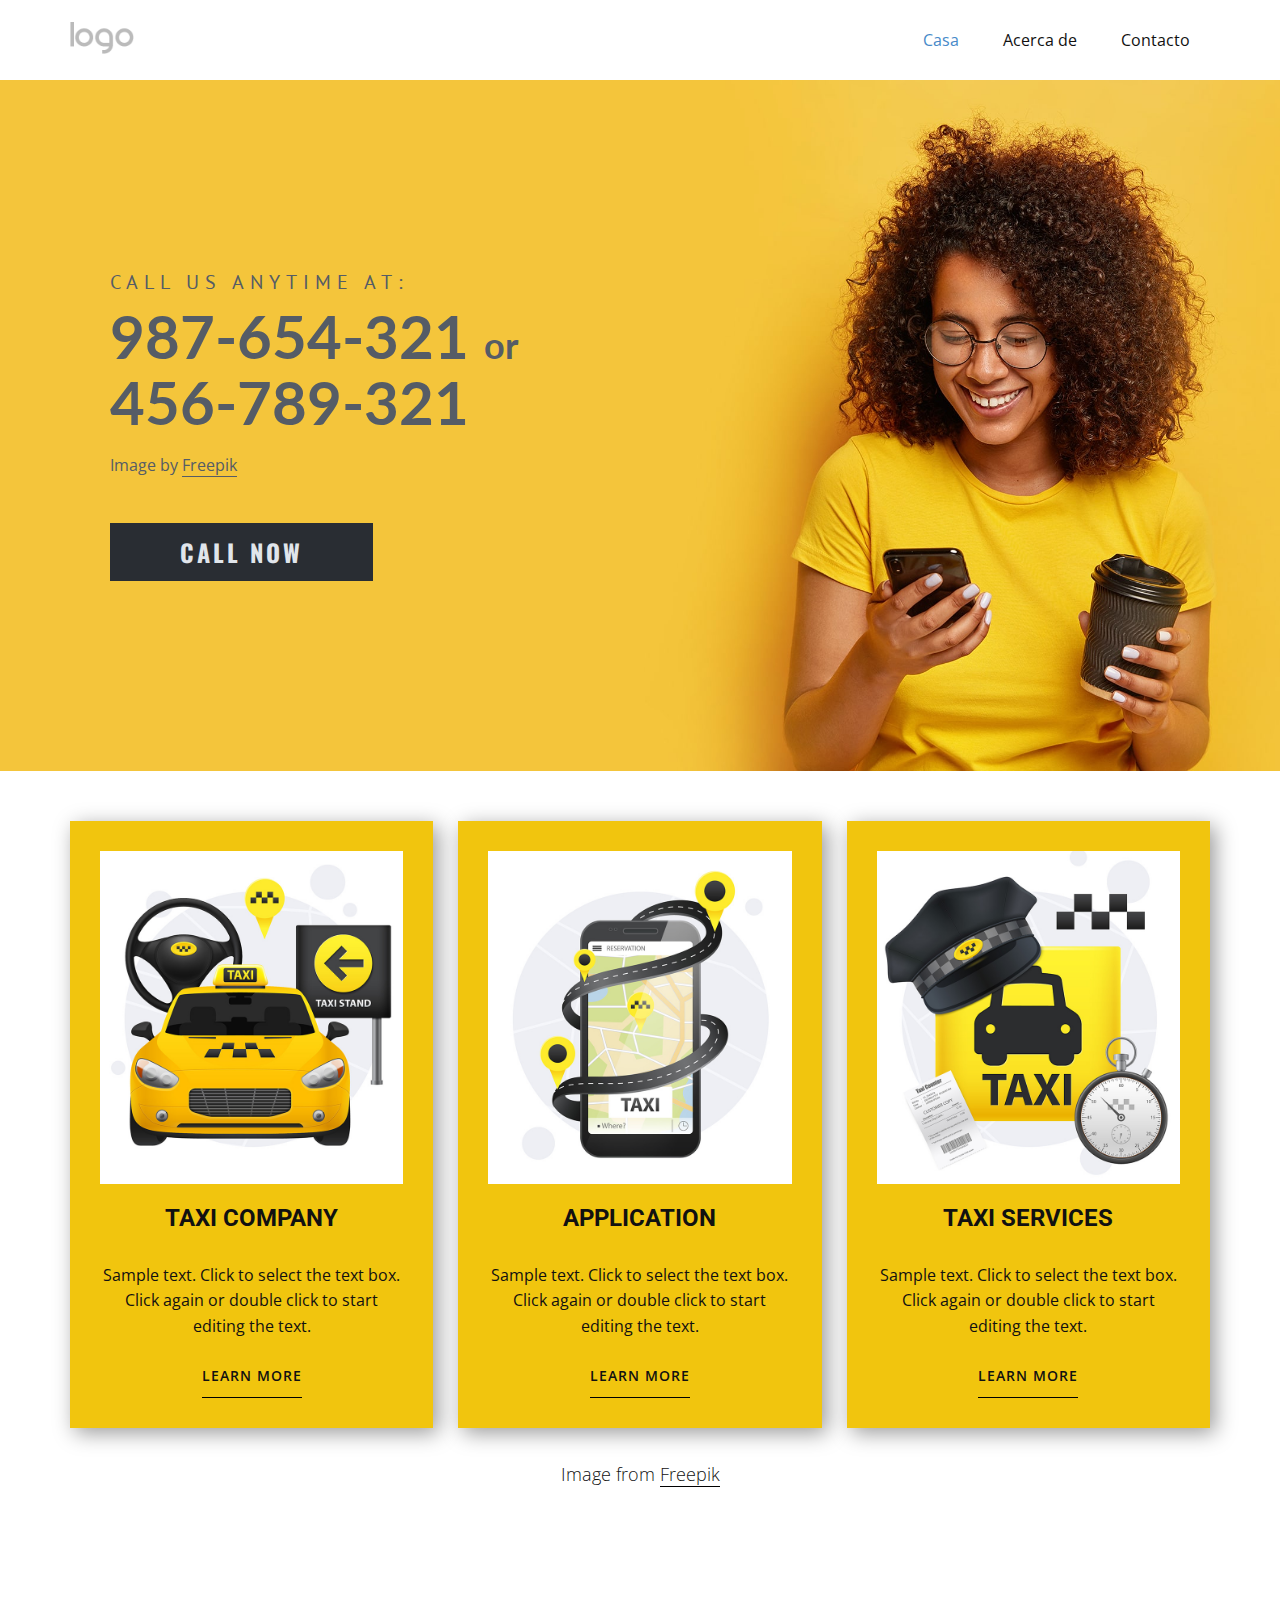
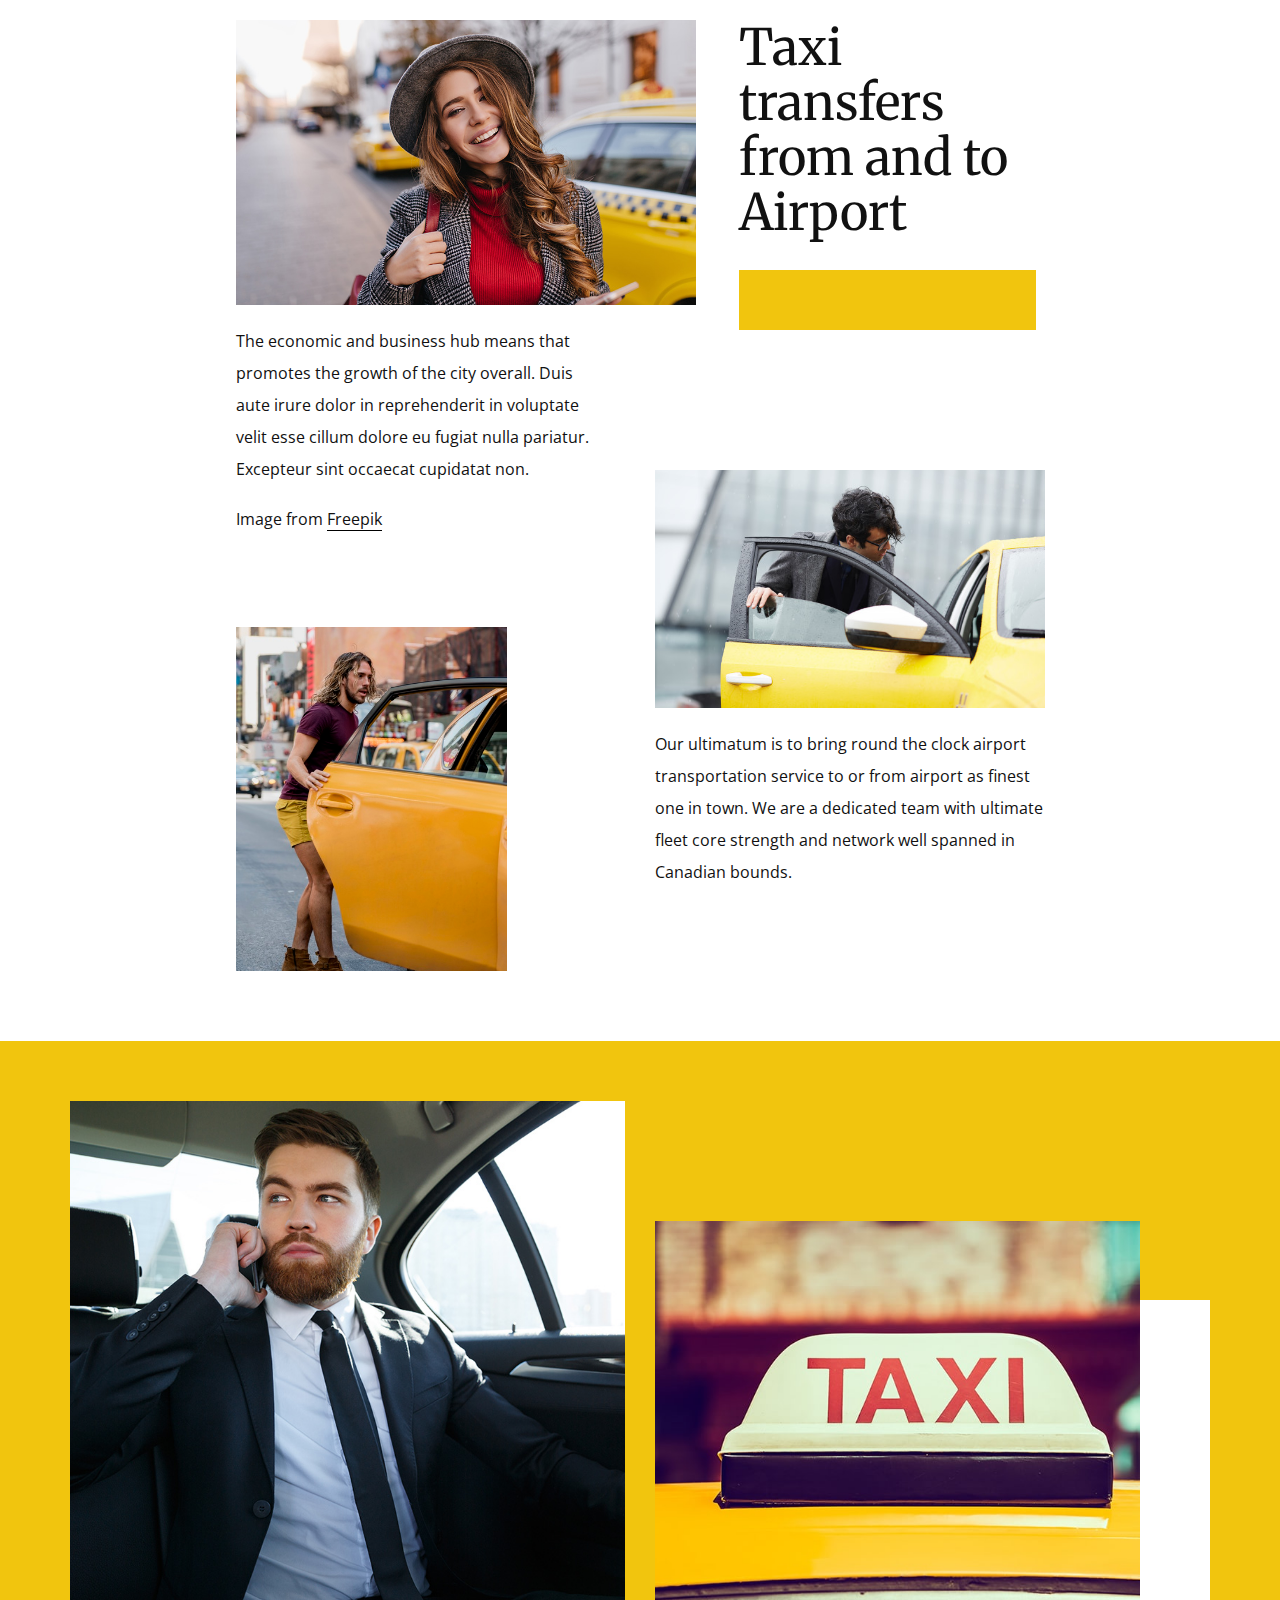
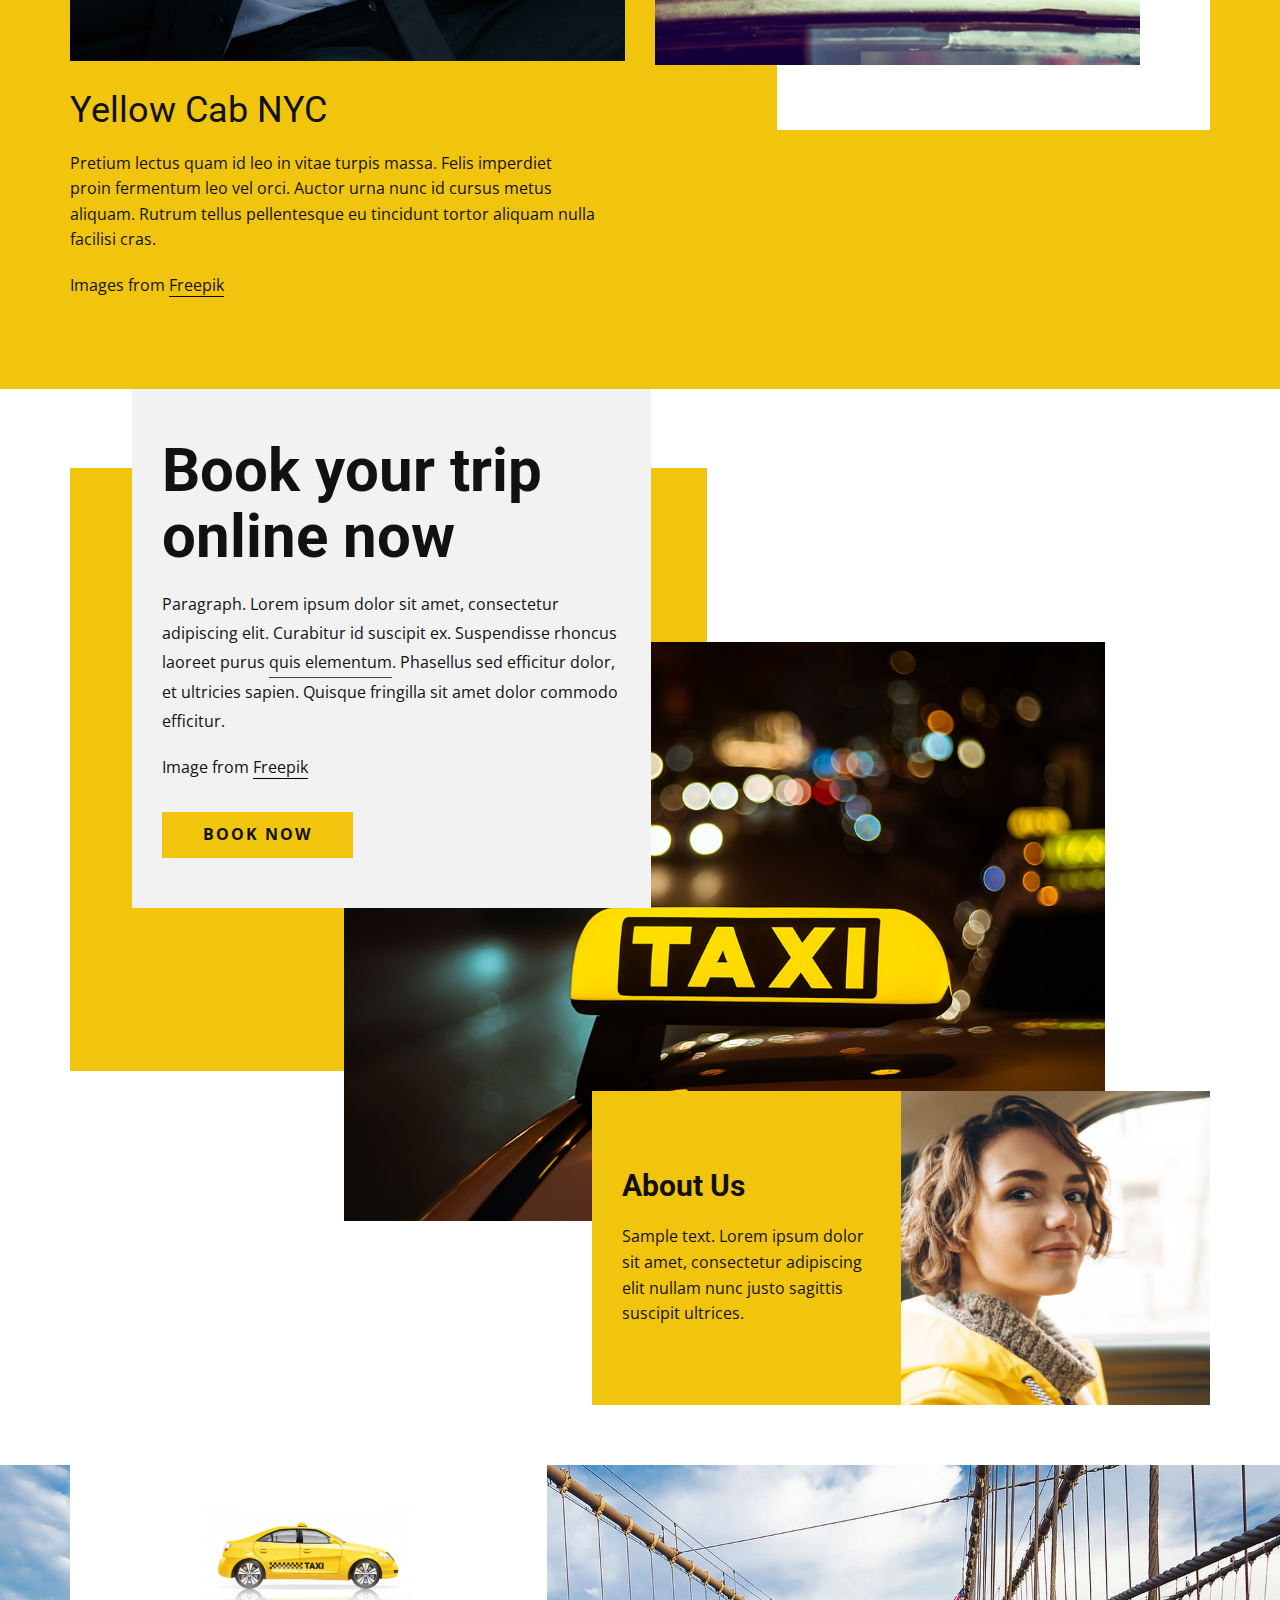
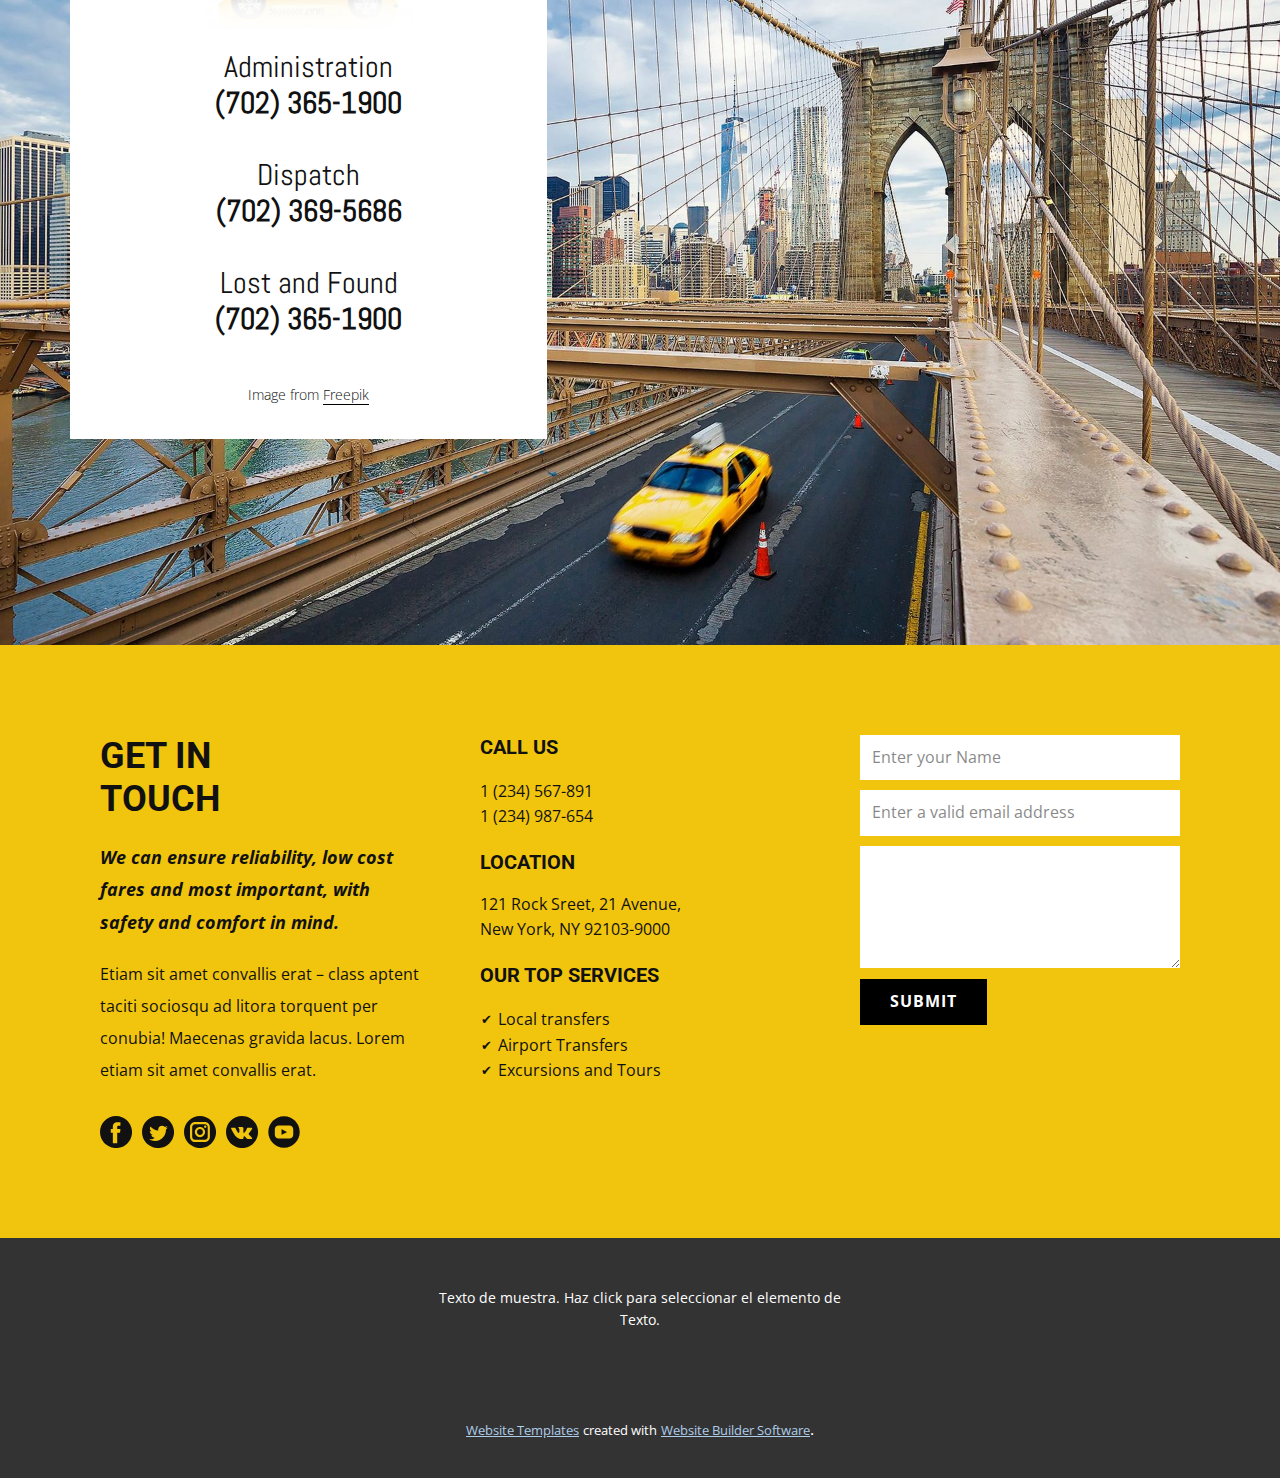
<file: index.html>
<!DOCTYPE html>
<html style="font-size: 16px;" lang="es">

<head>
  <meta name="viewport" content="width=device-width, initial-scale=1.0">
  <meta charset="utf-8">
  <meta name="keywords" content="987-654-321&nbsp;or
456-789-321, Taxi transfers from and to&nbsp; Airport, Yellow Cab NYC, Book your trip online now, INTUITIVE">
  <meta name="description" content="">
  <title>Casa</title>
  <link rel="stylesheet" href="nicepage.css" media="screen">
  <link rel="stylesheet" href="Casa.css" media="screen">
  <script class="u-script" type="text/javascript" src="jquery.js" defer=""></script>
  <script class="u-script" type="text/javascript" src="nicepage.js" defer=""></script>
  <meta name="generator" content="Nicepage 4.18.5, nicepage.com">
  <link id="u-theme-google-font" rel="stylesheet"
    href="https://fonts.googleapis.com/css?family=Roboto:100,100i,300,300i,400,400i,500,500i,700,700i,900,900i|Open+Sans:300,300i,400,400i,500,500i,600,600i,700,700i,800,800i">
  <link id="u-page-google-font" rel="stylesheet"
    href="https://fonts.googleapis.com/css?family=PT+Sans:400,400i,700,700i|Lato:100,100i,300,300i,400,400i,700,700i,900,900i|Oswald:200,300,400,500,600,700|Merriweather:300,300i,400,400i,700,700i,900,900i|Abel:400">
  <script type="application/ld+json">{
		"@context": "http://schema.org",
		"@type": "Organization",
		"name": "",
		"logo": "images/default-logo.png"
}</script>
  <meta name="theme-color" content="#478ac9">
  <meta property="og:title" content="Casa">
  <meta property="og:type" content="website">
</head>

<body data-home-page="Casa.html" data-home-page-title="Casa" class="u-body u-xl-mode" data-lang="es">
  <header class="u-clearfix u-header u-header" id="sec-6074">
    <div class="u-clearfix u-sheet u-valign-middle u-sheet-1">
      <a href="https://nicepage.com" class="u-image u-logo u-image-1">
        <img src="images/default-logo.png" class="u-logo-image u-logo-image-1">
      </a>
      <nav class="u-menu u-menu-dropdown u-offcanvas u-menu-1">
        <div class="menu-collapse" style="font-size: 1rem; letter-spacing: 0px;">
          <a class="u-button-style u-custom-left-right-menu-spacing u-custom-padding-bottom u-custom-top-bottom-menu-spacing u-nav-link u-text-active-palette-1-base u-text-hover-palette-2-base"
            href="#">
            <svg class="u-svg-link" viewBox="0 0 24 24">
              <use xmlns:xlink="http://www.w3.org/1999/xlink" xlink:href="#menu-hamburger"></use>
            </svg>
            <svg class="u-svg-content" version="1.1" id="menu-hamburger" viewBox="0 0 16 16" x="0px" y="0px"
              xmlns:xlink="http://www.w3.org/1999/xlink" xmlns="http://www.w3.org/2000/svg">
              <g>
                <rect y="1" width="16" height="2"></rect>
                <rect y="7" width="16" height="2"></rect>
                <rect y="13" width="16" height="2"></rect>
              </g>
            </svg>
          </a>
        </div>
        <div class="u-nav-container">
          <ul class="u-nav u-unstyled u-nav-1">
            <li class="u-nav-item"><a
                class="u-button-style u-nav-link u-text-active-palette-1-base u-text-hover-palette-2-base"
                href="Casa.html" style="padding: 10px 20px;">Casa</a>
            </li>
            <li class="u-nav-item"><a
                class="u-button-style u-nav-link u-text-active-palette-1-base u-text-hover-palette-2-base"
                href="Acerca-de.html" style="padding: 10px 20px;">Acerca de</a>
            </li>
            <li class="u-nav-item"><a
                class="u-button-style u-nav-link u-text-active-palette-1-base u-text-hover-palette-2-base"
                href="Contacto.html" style="padding: 10px 20px;">Contacto</a>
            </li>
          </ul>
        </div>
        <div class="u-nav-container-collapse">
          <div class="u-black u-container-style u-inner-container-layout u-opacity u-opacity-95 u-sidenav">
            <div class="u-inner-container-layout u-sidenav-overflow">
              <div class="u-menu-close"></div>
              <ul class="u-align-center u-nav u-popupmenu-items u-unstyled u-nav-2">
                <li class="u-nav-item"><a class="u-button-style u-nav-link" href="Casa.html">Casa</a>
                </li>
                <li class="u-nav-item"><a class="u-button-style u-nav-link" href="Acerca-de.html">Acerca de</a>
                </li>
                <li class="u-nav-item"><a class="u-button-style u-nav-link" href="Contacto.html">Contacto</a>
                </li>
              </ul>
            </div>
          </div>
          <div class="u-black u-menu-overlay u-opacity u-opacity-70"></div>
        </div>
      </nav>
    </div>
  </header>
  <section class="u-clearfix u-image u-section-1" id="carousel_3e24" data-image-width="1980" data-image-height="1320">
    <div class="u-clearfix u-layout-wrap u-layout-wrap-1">
      <div class="u-layout">
        <div class="u-layout-row">
          <div
            class="u-align-left u-container-style u-layout-cell u-left-cell u-size-26-lg u-size-28-xl u-size-29-md u-size-29-sm u-size-29-xs u-layout-cell-1">
            <div class="u-container-layout u-valign-middle u-container-layout-1">
              <h5 class="u-custom-font u-font-pt-sans u-text u-text-palette-5-dark-2 u-text-1">CALL US ANYTIME AT:</h5>
              <h1 class="u-custom-font u-font-lato u-text u-text-palette-5-dark-2 u-text-2">987-654-321&nbsp;<span
                  style="font-size: 2.25rem;">or </span>
                <br>456-789-321<br>
              </h1>
              <p class="u-text u-text-palette-5-dark-2 u-text-3">Image by <a
                  href="https://www.freepik.com/photos/coffee"
                  class="u-border-1 u-border-palette-5-dark-2 u-btn u-button-link u-button-style u-none u-text-palette-5-dark-2 u-btn-1"
                  target="_blank">Freepik</a>
              </p>
              <a href="https://nicepage.com/k/teacher-website-templates"
                class="u-active-palette-5-dark-2 u-btn u-btn-rectangle u-button-style u-custom-font u-font-oswald u-hover-palette-5-dark-2 u-palette-5-dark-3 u-radius-0 u-text-active-white u-text-hover-white u-text-palette-5-light-2 u-btn-2">Call
                Now</a>
            </div>
          </div>
          <div
            class="u-container-style u-image u-layout-cell u-right-cell u-shape-rectangle u-size-31-md u-size-31-sm u-size-31-xs u-size-32-xl u-size-34-lg u-image-1"
            data-image-width="1200" data-image-height="1167">
            <div class="u-container-layout u-container-layout-2"></div>
          </div>
        </div>
      </div>
    </div>
  </section>
  <section class="u-clearfix u-white u-section-2" id="carousel_7102">
    <div class="u-clearfix u-sheet u-valign-middle u-sheet-1">
      <div class="u-expanded-width u-list u-list-1">
        <div class="u-repeater u-repeater-1">
          <div class="u-align-center u-container-style u-list-item u-palette-3-base u-repeater-item u-list-item-1">
            <div class="u-container-layout u-similar-container u-valign-top u-container-layout-1">
              <img alt="" class="u-expanded-width u-image u-image-round u-image-1" data-image-width="800"
                data-image-height="824" src="images/we.jpg">
              <h4 class="u-align-center-sm u-align-center-xs u-text u-text-1">Taxi company</h4>
              <p class="u-text u-text-2">Sample text. Click to select the text box. Click again or double click to start
                editing the text.</p>
              <a href="https://nicepage.app"
                class="u-border-1 u-border-black u-border-hover-palette-2-base u-btn u-btn-rectangle u-button-style u-none u-text-body-color u-text-hover-palette-2-base u-btn-1">learn
                more</a>
            </div>
          </div>
          <div class="u-align-center u-container-style u-list-item u-palette-3-base u-repeater-item u-list-item-2">
            <div class="u-container-layout u-similar-container u-valign-top u-container-layout-2">
              <img alt="" class="u-expanded-width u-image u-image-round u-image-2" data-image-width="800"
                data-image-height="824" src="images/ccer.jpg">
              <h4 class="u-align-center-sm u-align-center-xs u-text u-text-3">Application</h4>
              <p class="u-text u-text-4">Sample text. Click to select the text box. Click again or double click to start
                editing the text.</p>
              <a href="https://nicepage.com/k/infographic-html-templates"
                class="u-border-1 u-border-black u-border-hover-palette-2-base u-btn u-btn-rectangle u-button-style u-none u-text-body-color u-text-hover-palette-2-base u-btn-2">learn
                more</a>
            </div>
          </div>
          <div class="u-align-center u-container-style u-list-item u-palette-3-base u-repeater-item u-list-item-3">
            <div class="u-container-layout u-similar-container u-valign-top u-container-layout-3">
              <img alt="" class="u-expanded-width u-image u-image-round u-image-3" data-image-width="800"
                data-image-height="824" src="images/xxccx.jpg">
              <h4 class="u-align-center-sm u-align-center-xs u-text u-text-5">Taxi Services</h4>
              <p class="u-text u-text-6">Sample text. Click to select the text box. Click again or double click to start
                editing the text.</p>
              <a href="https://nicepage.com/wordpress-website-builder"
                class="u-border-1 u-border-black u-border-hover-palette-2-base u-btn u-btn-rectangle u-button-style u-none u-text-body-color u-text-hover-palette-2-base u-btn-3">learn
                more</a>
            </div>
          </div>
        </div>
      </div>
      <p class="u-align-center u-text u-text-7">Image from <a href="https://www.freepik.com/vectors/car"
          class="u-active-none u-border-1 u-border-black u-btn u-button-link u-button-style u-hover-none u-none u-text-body-color u-btn-4"
          target="_blank">Freepik</a>
      </p>
    </div>
  </section>
  <section class="u-align-center u-clearfix u-section-3" id="carousel_3004">
    <div class="u-clearfix u-sheet u-valign-middle u-sheet-1">
      <div class="u-clearfix u-gutter-30 u-layout-wrap u-layout-wrap-1">
        <div class="u-layout">
          <div class="u-layout-row">
            <div class="u-size-30 u-size-60-md">
              <div class="u-layout-col">
                <div class="u-container-style u-layout-cell u-left-cell u-size-40 u-layout-cell-1">
                  <div class="u-container-layout u-container-layout-1">
                    <img class="u-image u-image-1" src="images/ffb01a34-58fb-ed05-9373-85c5c806880f.jpg"
                      data-image-width="800" data-image-height="533">
                    <p class="u-text u-text-1">The economic and business hub means that promotes the growth of the city
                      overall.&nbsp;Duis aute irure dolor in reprehenderit in voluptate velit esse cillum dolore eu
                      fugiat nulla pariatur. Excepteur sint occaecat cupidatat non.</p>
                    <p class="u-align-left u-text u-text-2">Image from <a href="https://www.freepik.com/vectors/car"
                        class="u-active-none u-border-1 u-border-black u-btn u-button-link u-button-style u-hover-none u-none u-text-body-color u-btn-1"
                        target="_blank">Freepik</a>
                    </p>
                  </div>
                </div>
                <div class="u-container-style u-layout-cell u-left-cell u-size-20 u-layout-cell-2">
                  <div
                    class="u-container-layout u-valign-bottom-lg u-valign-bottom-xl u-valign-top-md u-valign-top-sm u-valign-top-xs u-container-layout-2">
                    <img class="u-image u-image-2" src="images/young-man-riding-taxi-city_23-2148289256.jpg"
                      data-image-width="457" data-image-height="626">
                  </div>
                </div>
              </div>
            </div>
            <div class="u-size-30 u-size-60-md">
              <div class="u-layout-col">
                <div class="u-container-style u-layout-cell u-right-cell u-size-20 u-layout-cell-3">
                  <div class="u-container-layout u-container-layout-3">
                    <h2 class="u-custom-font u-font-merriweather u-text u-text-3">Taxi transfers from and to&nbsp;
                      Airport</h2>
                    <div class="u-palette-3-base u-shape u-shape-rectangle u-shape-1"></div>
                  </div>
                </div>
                <div class="u-container-style u-layout-cell u-right-cell u-size-40 u-layout-cell-4">
                  <div class="u-container-layout u-container-layout-4">
                    <img class="u-expanded-width u-image u-image-3"
                      src="images/young-businessman-getting-taxi_1098-15507.jpg" data-image-width="626"
                      data-image-height="417">
                    <p class="u-text u-text-4">Our ultimatum is to bring round the clock airport transportation service
                      to or from airport as finest one in town. We are a dedicated team with ultimate fleet core
                      strength and network well spanned in Canadian bounds.<br>
                    </p>
                  </div>
                </div>
              </div>
            </div>
          </div>
        </div>
      </div>
    </div>
  </section>
  <section class="u-clearfix u-palette-3-base u-section-4" id="carousel_39c2">
    <div class="u-clearfix u-sheet u-valign-middle-lg u-valign-middle-xl u-valign-middle-xs u-sheet-1">
      <div class="u-clearfix u-expanded-width u-gutter-30 u-layout-spacing-vertical u-layout-wrap u-layout-wrap-1">
        <div class="u-layout">
          <div class="u-layout-row">
            <div class="u-size-30 u-size-60-md">
              <div class="u-layout-col">
                <div class="u-align-left u-container-style u-image u-layout-cell u-left-cell u-size-45 u-image-1" src=""
                  data-image-width="1200" data-image-height="800">
                  <div class="u-container-layout u-container-layout-1" src=""></div>
                </div>
                <div class="u-align-left u-container-style u-layout-cell u-left-cell u-size-15 u-layout-cell-2">
                  <div class="u-container-layout u-valign-middle u-container-layout-2">
                    <h2 class="u-text u-text-1">Yellow Cab NYC</h2>
                    <p class="u-text u-text-2">Pretium lectus quam id leo in vitae turpis massa. Felis imperdiet proin
                      fermentum leo vel orci. Auctor urna nunc id cursus metus aliquam. Rutrum tellus pellentesque eu
                      tincidunt tortor aliquam nulla facilisi cras. </p>
                    <p class="u-text u-text-3">Images from <a href="https://www.freepik.com/vectors/blue"
                        class="u-border-1 u-border-black u-btn u-button-link u-button-style u-none u-text-body-color u-btn-1"
                        target="_blank">Freepik</a>
                    </p>
                  </div>
                </div>
              </div>
            </div>
            <div class="u-size-30 u-size-60-md">
              <div class="u-layout-row">
                <div class="u-align-left u-container-style u-layout-cell u-right-cell u-size-60 u-layout-cell-3">
                  <div class="u-container-layout u-container-layout-3">
                    <div class="u-align-left u-shape u-white u-shape-1"></div>
                    <img src="images/sf-min.jpg" alt="" class="u-align-left u-image u-image-2" data-image-width="900"
                      data-image-height="601">
                  </div>
                </div>
              </div>
            </div>
          </div>
        </div>
      </div>
    </div>
  </section>
  <section class="u-clearfix u-section-5" id="carousel_878c">
    <div class="u-clearfix u-sheet u-sheet-1">
      <div class="u-palette-3-base u-shape u-shape-rectangle u-shape-1"></div>
      <img class="u-image u-image-1" src="images/cxcc.jpg" data-image-width="1200" data-image-height="800">
      <div class="u-align-left u-container-style u-grey-5 u-group u-group-1">
        <div class="u-container-layout u-valign-middle u-container-layout-1">
          <h2 class="u-text u-text-1">Book your trip online now </h2>
          <p class="u-text u-text-2">Paragraph. Lorem ipsum dolor sit amet, consectetur adipiscing elit. Curabitur id
            suscipit ex. Suspendisse rhoncus laoreet purus <a href="https://nicepage.com/website-builder"
              class="u-border-1 u-border-grey-75 u-border-hover-palette-1-base u-btn u-button-style u-none u-text-body-color u-btn-1">quis
              elementum</a>. Phasellus sed efficitur dolor, et ultricies sapien. Quisque fringilla sit amet dolor
            commodo efficitur.
          </p>
          <p class="u-text u-text-body-color u-text-3">Image from <a href="https://www.freepik.com/photos/car"
              class="u-border-1 u-border-active-palette-3-base u-border-black u-border-hover-palette-3-base u-btn u-button-link u-button-style u-none u-text-active-black u-text-body-color u-text-hover-black u-btn-2">Freepik</a>
          </p>
          <a href="https://nicepage.com/k/interactive-website-templates"
            class="u-active-black u-btn u-button-style u-hover-black u-palette-3-base u-btn-3">Book now</a>
        </div>
      </div>
      <div class="u-clearfix u-gutter-0 u-layout-wrap u-layout-wrap-1">
        <div class="u-gutter-0 u-layout">
          <div class="u-layout-row">
            <div class="u-align-left u-container-style u-layout-cell u-palette-3-base u-size-30 u-layout-cell-1">
              <div class="u-container-layout u-valign-middle u-container-layout-2">
                <h3 class="u-text u-text-4">About Us</h3>
                <p class="u-text u-text-5">Sample text. Lorem ipsum dolor sit amet, consectetur adipiscing elit nullam
                  nunc justo sagittis suscipit ultrices.</p>
              </div>
            </div>
            <div class="u-container-style u-image u-layout-cell u-size-30 u-image-2" data-image-width="626"
              data-image-height="417">
              <div class="u-container-layout u-valign-middle u-container-layout-3"></div>
            </div>
          </div>
        </div>
      </div>
    </div>
  </section>
  <section class="u-align-center u-clearfix u-image u-section-6" id="carousel_27f9" data-image-width="1980"
    data-image-height="1320">
    <div class="u-clearfix u-sheet u-sheet-1">
      <div class="u-align-center u-container-style u-group u-white u-group-1">
        <div class="u-container-layout u-valign-middle u-container-layout-1">
          <img src="images/fff.jpg" alt="" class="u-align-center-xs u-image u-image-default u-image-1"
            data-image-width="626" data-image-height="626">
          <h6 class="u-custom-font u-text u-text-1">Administration <br>
            <span style="font-weight: 700;">(702) 365-1900 <br>
            </span>
            <br>Dispatch <br>
            <span style="font-weight: 700;">(702) 369-5686 </span>
            <br>
            <br>Lost and Found <br>
            <span style="font-weight: 700;">(702) 365-1900</span>
          </h6>
          <p class="u-align-center u-text u-text-2">Image from <a href="https://www.freepik.com/vectors/car"
              class="u-active-none u-border-1 u-border-black u-btn u-button-link u-button-style u-hover-none u-none u-text-body-color u-btn-1"
              target="_blank">Freepik</a>
          </p>
        </div>
      </div>
    </div>
  </section>
  <section class="u-clearfix u-palette-3-base u-section-7" id="carousel_2bb7">
    <div class="u-clearfix u-sheet u-valign-middle-sm u-valign-middle-xs u-sheet-1">
      <div class="u-clearfix u-expanded-width u-layout-wrap u-layout-wrap-1">
        <div class="u-layout">
          <div class="u-layout-row">
            <div class="u-container-style u-layout-cell u-left-cell u-size-20 u-layout-cell-1">
              <div class="u-container-layout u-valign-top u-container-layout-1">
                <h3 class="u-text u-text-1">Get in touch</h3>
                <h6 class="u-custom-font u-text u-text-font u-text-2">We can ensure reliability, low cost fares and most
                  important, with safety and comfort in mind.</h6>
                <p class="u-text u-text-3">Etiam sit amet convallis erat – class aptent taciti sociosqu ad litora
                  torquent per conubia! Maecenas gravida lacus. Lorem etiam sit amet convallis erat.</p>
                <div class="u-social-icons u-spacing-10 u-social-icons-1">
                  <a class="u-social-url" target="_blank" href=""><span
                      class="u-icon u-icon-circle u-social-facebook u-social-icon u-icon-1"><svg class="u-svg-link"
                        preserveAspectRatio="xMidYMin slice" viewBox="0 0 112 112" style="">
                        <use xmlns:xlink="http://www.w3.org/1999/xlink" xlink:href="#svg-7b69"></use>
                      </svg><svg x="0px" y="0px" viewBox="0 0 112 112" id="svg-7b69" class="u-svg-content">
                        <path
                          d="M56.1,0C25.1,0,0,25.1,0,56.1c0,31,25.1,56.1,56.1,56.1c31,0,56.1-25.1,56.1-56.1C112.2,25.1,87.1,0,56.1,0z M71.6,34.3h-8.2c-1.3,0-3.2,0.7-3.2,3.5v7.6h11.3l-1.3,12.9h-10V95H45V58.3h-7.2V45.4H45v-8.3c0-6,2.8-15.3,15.3-15.3l11.2,0V34.3z ">
                        </path>
                      </svg></span>
                  </a>
                  <a class="u-social-url" target="_blank" href=""><span
                      class="u-icon u-icon-circle u-social-icon u-social-twitter u-icon-2"><svg class="u-svg-link"
                        preserveAspectRatio="xMidYMin slice" viewBox="0 0 112 112" style="">
                        <use xmlns:xlink="http://www.w3.org/1999/xlink" xlink:href="#svg-4577"></use>
                      </svg><svg x="0px" y="0px" viewBox="0 0 112 112" id="svg-4577" class="u-svg-content">
                        <path
                          d="M56.1,0C25.1,0,0,25.1,0,56.1s25.1,56.1,56.1,56.1s56.1-25.1,56.1-56.1S87.1,0,56.1,0z M83.8,47.3 c0,0.6,0,1.2,0,1.7c0,17.7-13.5,38.2-38.2,38.2c-7.6,0-14.6-2.2-20.6-6c1,0.1,2.1,0.2,3.2,0.2c6.3,0,12.1-2.1,16.7-5.7 c-5.9-0.1-10.8-4-12.5-9.3c0.8,0.2,1.7,0.2,2.5,0.2c1.2,0,2.4-0.2,3.5-0.5c-6.1-1.2-10.8-6.7-10.8-13.1c0-0.1,0-0.1,0-0.2 c1.8,1,3.9,1.6,6.1,1.7c-3.6-2.4-6-6.5-6-11.2c0-2.5,0.7-4.8,1.8-6.7c6.6,8.1,16.5,13.5,27.6,14c-0.2-1-0.3-2-0.3-3.1 c0-7.4,6-13.4,13.4-13.4c3.9,0,7.3,1.6,9.8,4.2c3.1-0.6,5.9-1.7,8.5-3.3c-1,3.1-3.1,5.8-5.9,7.4c2.7-0.3,5.3-1,7.7-2.1 C88.7,43,86.4,45.4,83.8,47.3z">
                        </path>
                      </svg></span>
                  </a>
                  <a class="u-social-url" target="_blank" href=""><span
                      class="u-icon u-icon-circle u-social-icon u-social-instagram u-icon-3"><svg class="u-svg-link"
                        preserveAspectRatio="xMidYMin slice" viewBox="0 0 112 112" style="">
                        <use xmlns:xlink="http://www.w3.org/1999/xlink" xlink:href="#svg-e675"></use>
                      </svg><svg x="0px" y="0px" viewBox="0 0 112 112" id="svg-e675" class="u-svg-content">
                        <path
                          d="M56.1,0C25.1,0,0,25.1,0,56.1c0,31,25.1,56.1,56.1,56.1c31,0,56.1-25.1,56.1-56.1C112.2,25.1,87.1,0,56.1,0z M90.6,73.4c0,9.6-7.8,17.5-17.5,17.5H38.6c-9.6,0-17.5-7.9-17.5-17.6V38.8c0-9.6,7.8-17.5,17.5-17.5h34.5c9.6,0,17.5,7.8,17.5,17.5 V73.4z">
                        </path>
                        <path
                          d="M73.1,28.9H38.6c-5.4,0-9.9,4.4-9.9,9.9v34.5c0,5.4,4.4,9.9,9.9,9.9h34.5c5.4,0,9.9-4.4,9.9-9.9V38.8 C83,33.4,78.6,28.9,73.1,28.9z M55.9,74C46,74,38,66,38,56.1c0-9.9,8-17.9,17.9-17.9c9.9,0,17.9,8,17.9,17.9 C73.8,66,65.8,74,55.9,74z M74.3,41.9c-2.3,0-4.2-1.9-4.2-4.2s1.9-4.2,4.2-4.2c2.3,0,4.2,1.9,4.2,4.2S76.6,41.9,74.3,41.9z">
                        </path>
                        <path
                          d="M55.9,45.8c-5.7,0-10.4,4.6-10.3,10.3c0,5.7,4.6,10.3,10.3,10.3s10.3-4.6,10.3-10.3 C66.2,50.4,61.6,45.8,55.9,45.8z">
                        </path>
                      </svg></span>
                  </a>
                  <a class="u-social-url" target="_blank" href="#"><span
                      class="u-icon u-icon-circle u-social-icon u-social-vk u-icon-4"><svg class="u-svg-link"
                        preserveAspectRatio="xMidYMin slice" viewBox="0 0 112 112" style="">
                        <use xmlns:xlink="http://www.w3.org/1999/xlink" xlink:href="#svg-b519"></use>
                      </svg><svg x="0px" y="0px" viewBox="0 0 112 112" id="svg-b519" class="u-svg-content">
                        <path
                          d="M56.1,0C25.1,0,0,25.1,0,56.1c0,31,25.1,56.1,56.1,56.1c31,0,56.1-25.1,56.1-56.1C112.2,25.1,87.1,0,56.1,0z M88.2,80.7l-9.8,0.1c0,0-2.1,0.4-4.9-1.5c-3.7-2.5-7.2-9.1-9.9-8.2C60.9,72,61,77.9,61,77.9s0,1.3-0.6,1.9c-0.7,0.7-2,0.9-2,0.9H54 c0,0-9.7,0.6-18.3-8.3c-9.3-9.7-17.6-29-17.6-29s-0.5-1.3,0-1.9c0.6-0.7,2.2-0.7,2.2-0.7l10.5-0.1c0,0,1,0.2,1.7,0.7 c0.6,0.4,0.9,1.2,0.9,1.2s1.7,4.3,4,8.2c4.4,7.6,6.4,9.3,7.9,8.4c2.2-1.2,1.5-10.7,1.5-10.7s0-3.5-1.1-5c-0.9-1.2-2.5-1.5-3.3-1.6 c-0.6-0.1,0.4-1.5,1.6-2.1c1.9-0.9,5.2-1,9.2-0.9c3.1,0,4,0.2,5.2,0.5c3.6,0.9,2.4,4.3,2.4,12.4c0,2.6-0.5,6.3,1.4,7.5 c0.8,0.5,2.8,0.1,7.7-8.3c2.3-4,4.1-8.6,4.1-8.6s0.4-0.8,1-1.2c0.6-0.4,1.4-0.3,1.4-0.3l11.1-0.1c0,0,3.3-0.4,3.9,1.1 c0.6,1.6-1.2,5.3-5.8,11.3c-7.4,9.9-8.3,9-2.1,14.7c5.9,5.5,7.1,8.1,7.3,8.5C93.4,80.4,88.2,80.7,88.2,80.7z">
                        </path>
                      </svg></span>
                  </a>
                  <a class="u-social-url" target="_blank" href="#"><span
                      class="u-icon u-icon-circle u-social-icon u-social-youtube u-icon-5"><svg class="u-svg-link"
                        preserveAspectRatio="xMidYMin slice" viewBox="0 0 112 112" style="">
                        <use xmlns:xlink="http://www.w3.org/1999/xlink" xlink:href="#svg-547c"></use>
                      </svg><svg x="0px" y="0px" viewBox="0 0 112 112" id="svg-547c" class="u-svg-content">
                        <path
                          d="M65.9,55.7l-17.6-8.9c-0.5-0.2-1,0.1-1,0.6v17.3c0,0.5,0.5,0.9,1,0.6L65.9,57C66.4,56.8,66.4,56,65.9,55.7z">
                        </path>
                        <path
                          d="M56.1,1.1c-30.4,0-55,24.6-55,55c0,30.4,24.6,55,55,55c30.4,0,55-24.6,55-55C111.1,25.7,86.5,1.1,56.1,1.1z M88.3,65.5 c0,7.4-6,13.4-13.4,13.4H37.3c-7.4,0-13.4-6-13.4-13.4V46.7c0-7.4,6-13.4,13.4-13.4h37.6c7.4,0,13.4,6,13.4,13.4V65.5z">
                        </path>
                      </svg></span>
                  </a>
                </div>
              </div>
            </div>
            <div class="u-container-style u-layout-cell u-size-20 u-layout-cell-2">
              <div class="u-container-layout u-container-layout-2">
                <h6 class="u-text u-text-4">call us</h6>
                <p class="u-text u-text-5">1 (234) 567-891<br>1 (234) 987-654
                </p>
                <h6 class="u-text u-text-6">location</h6>
                <p class="u-text u-text-7">121 Rock Sreet, 21 Avenue,<br>New York, NY 92103-9000
                </p>
                <h6 class="u-text u-text-8">Our top services</h6>
                <ul class="u-custom-list u-text u-text-9">
                  <li>
                    <div class="class u-list-icon">
                      <div xmlns="http://www.w3.org/2000/svg" xmlns:xlink="http://www.w3.org/1999/xlink" version="1.1"
                        xml:space="preserve" class="u-svg-content">✔</div>
                    </div>Local transfers
                  </li>
                  <li>
                    <div class="class u-list-icon">
                      <div xmlns="http://www.w3.org/2000/svg" xmlns:xlink="http://www.w3.org/1999/xlink" version="1.1"
                        xml:space="preserve" class="u-svg-content">✔</div>
                    </div>Airport Transfers
                  </li>
                  <li>
                    <div class="class u-list-icon">
                      <div xmlns="http://www.w3.org/2000/svg" xmlns:xlink="http://www.w3.org/1999/xlink" version="1.1"
                        xml:space="preserve" class="u-svg-content">✔</div>
                    </div>Excursions and Tours
                  </li>
                </ul>
              </div>
            </div>
            <div class="u-container-style u-layout-cell u-right-cell u-size-20 u-layout-cell-3">
              <div class="u-container-layout u-valign-top u-container-layout-3">
                <div class="u-expanded-width u-form u-form-1">
                  <form action="https://forms.nicepagesrv.com/Form/Process"
                    class="u-clearfix u-form-spacing-10 u-form-vertical u-inner-form" style="padding: 0;" source="email"
                    name="form">
                    <div class="u-form-group u-form-name">
                      <label for="name-daf4" class="u-form-control-hidden u-label">Name</label>
                      <input type="text" placeholder="Enter your Name" id="name-daf4" name="name"
                        class="u-input u-input-rectangle u-white" required="">
                    </div>
                    <div class="u-form-email u-form-group">
                      <label for="email-daf4" class="u-form-control-hidden u-label">Email</label>
                      <input type="email" placeholder="Enter a valid email address" id="email-daf4" name="email"
                        class="u-input u-input-rectangle u-white" required="">
                    </div>
                    <div class="u-form-group u-form-message">
                      <label for="message-daf4" class="u-form-control-hidden u-label">Message</label>
                      <textarea placeholder="" rows="4" cols="50" id="message-daf4" name="message"
                        class="u-input u-input-rectangle u-white" required=""></textarea>
                    </div>
                    <div class="u-align-left u-form-group u-form-submit">
                      <a href="#"
                        class="u-active-grey-70 u-black u-btn u-btn-submit u-button-style u-hover-grey-70 u-btn-1">Submit</a>
                      <input type="submit" value="submit" class="u-form-control-hidden">
                    </div>
                    <div class="u-form-send-message u-form-send-success"> Thank you! Your message has been sent. </div>
                    <div class="u-form-send-error u-form-send-message"> Unable to send your message. Please fix errors
                      then try again. </div>
                    <input type="hidden" value="" name="recaptchaResponse">
                    <input type="hidden" name="formServices" value="f7af0ef4744546f19e92efd58991de23">
                  </form>
                </div>
              </div>
            </div>
          </div>
        </div>
      </div>
    </div>
  </section>

  <footer class="u-align-center u-clearfix u-footer u-grey-80 u-footer" id="sec-0f72">
    <div class="u-clearfix u-sheet u-sheet-1">
      <p class="u-small-text u-text u-text-variant u-text-1">Texto de muestra. Haz click para seleccionar el elemento de
        Texto.</p>
    </div>
  </footer>
  <section class="u-backlink u-clearfix u-grey-80">
    <a class="u-link" href="https://nicepage.com/website-templates" target="_blank">
      <span>Website Templates</span>
    </a>
    <p class="u-text">
      <span>created with</span>
    </p>
    <a class="u-link" href="" target="_blank">
      <span>Website Builder Software</span>
    </a>.
  </section>

</body>

</html>
</file>
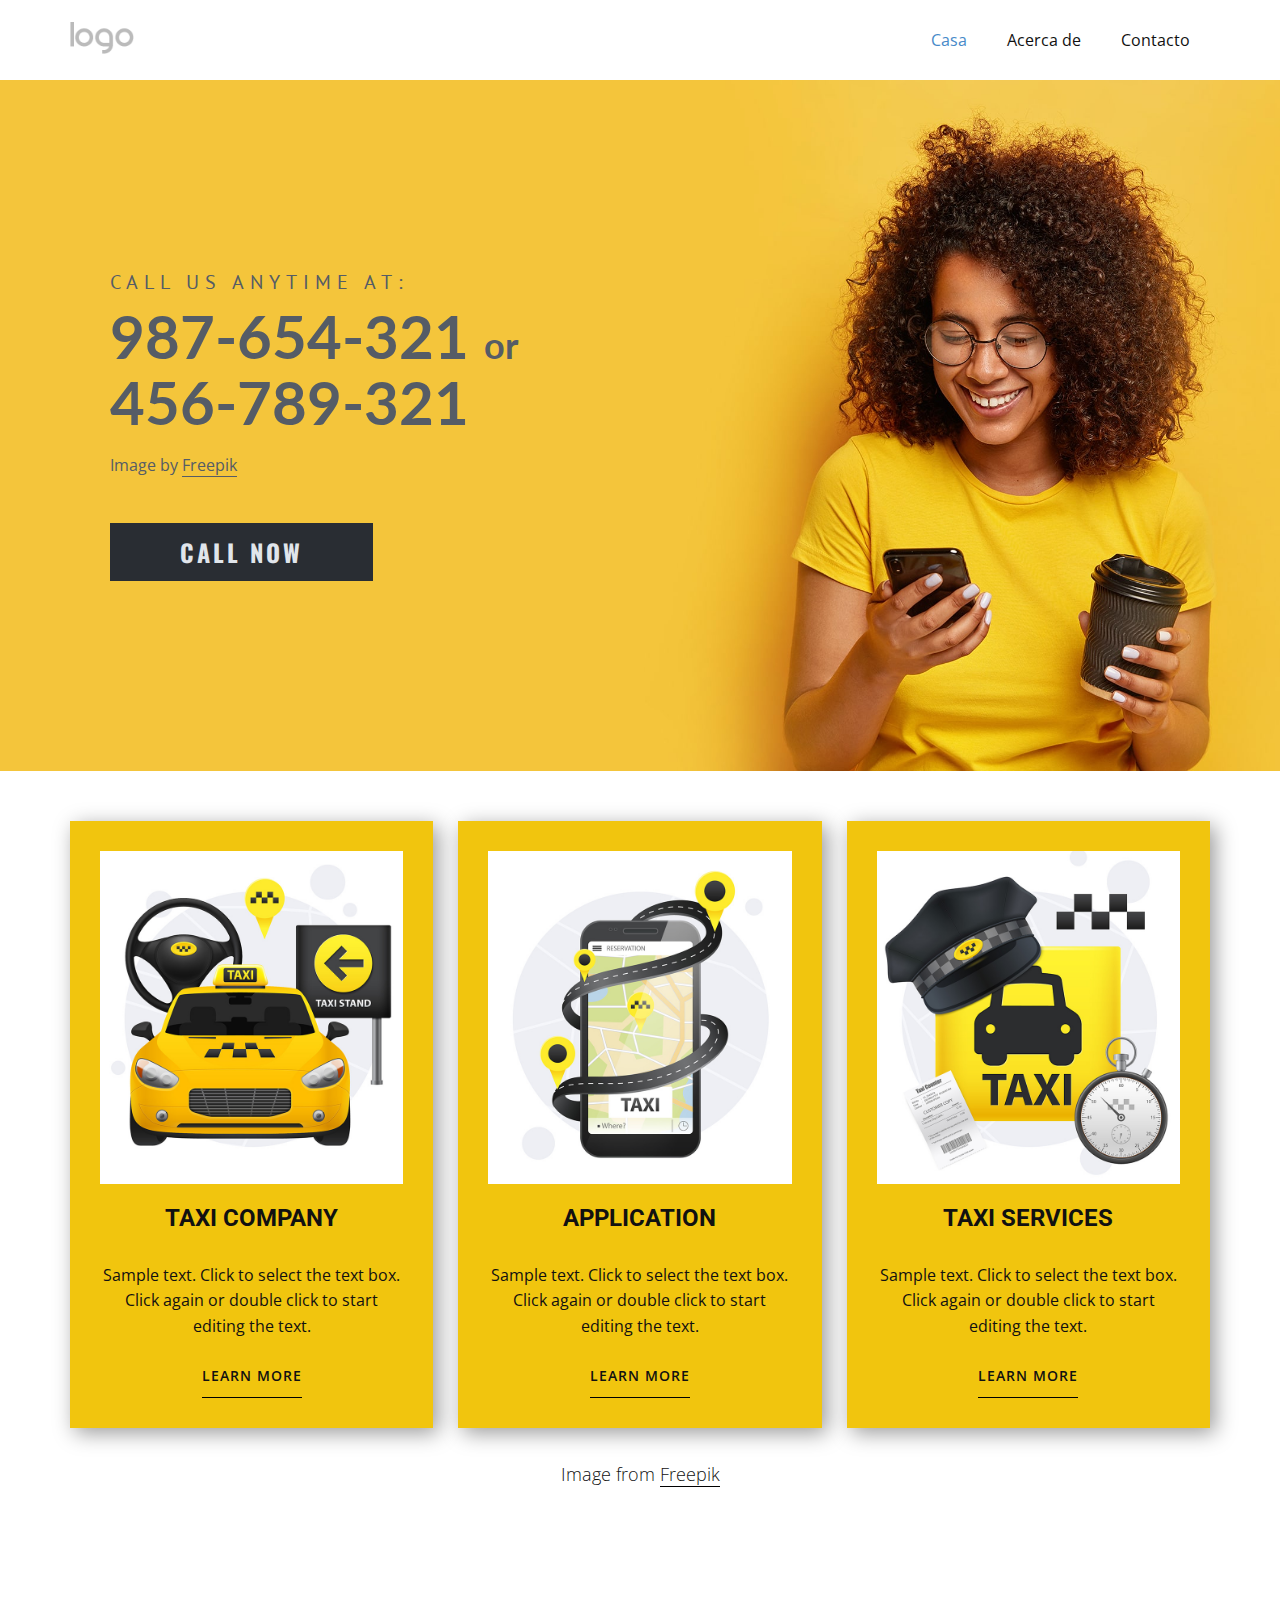
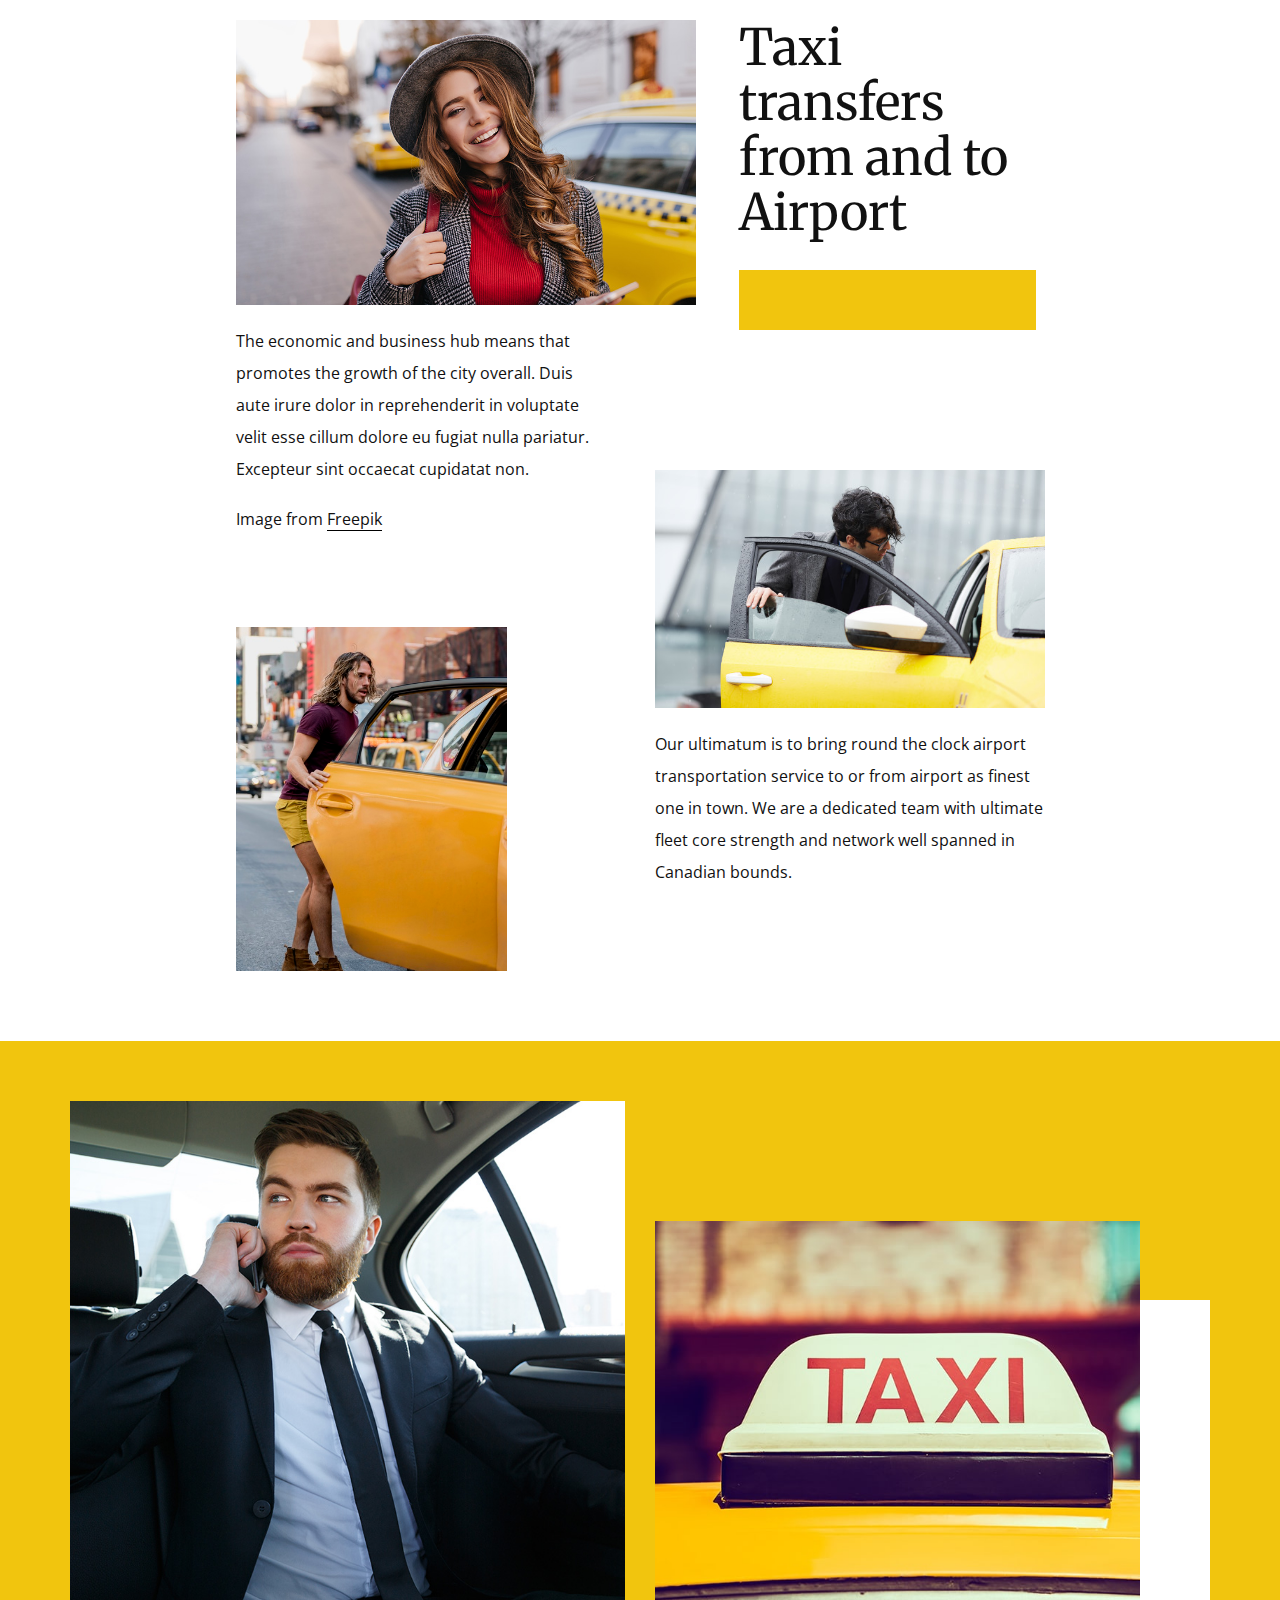
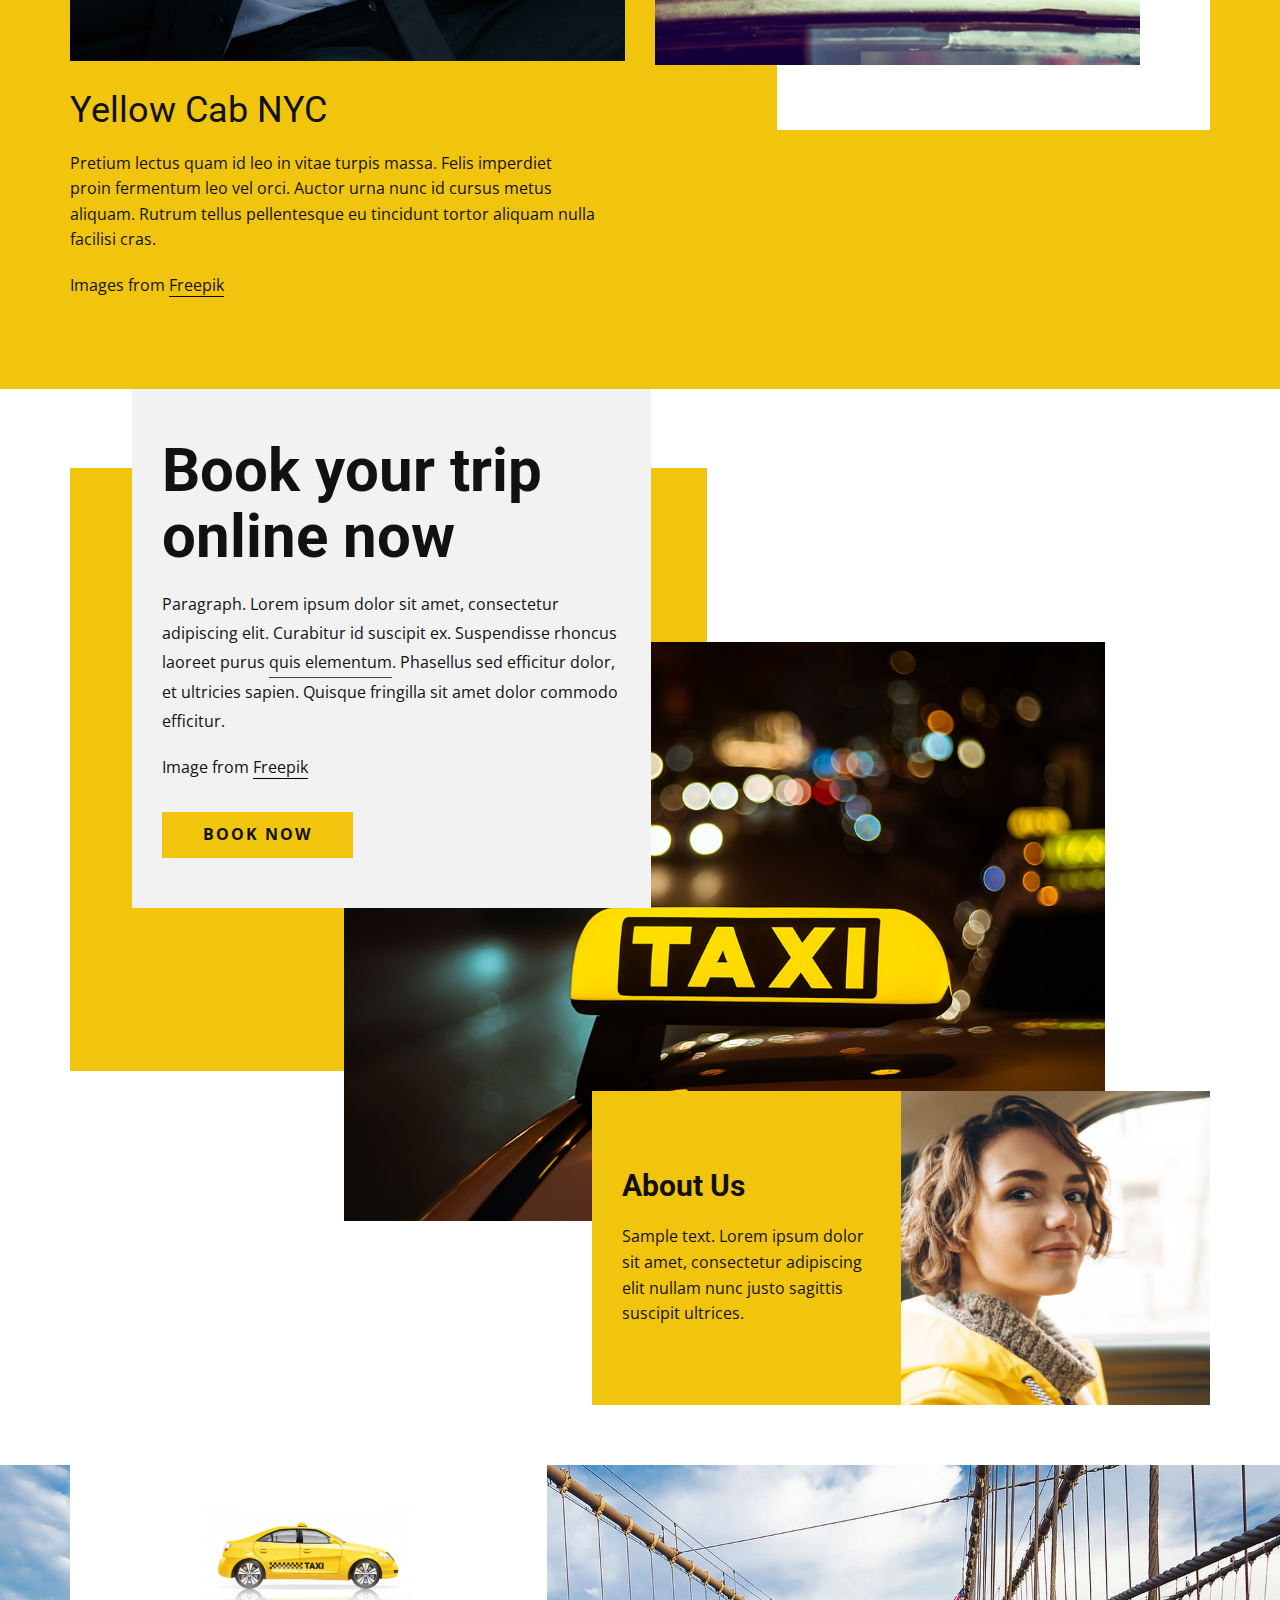
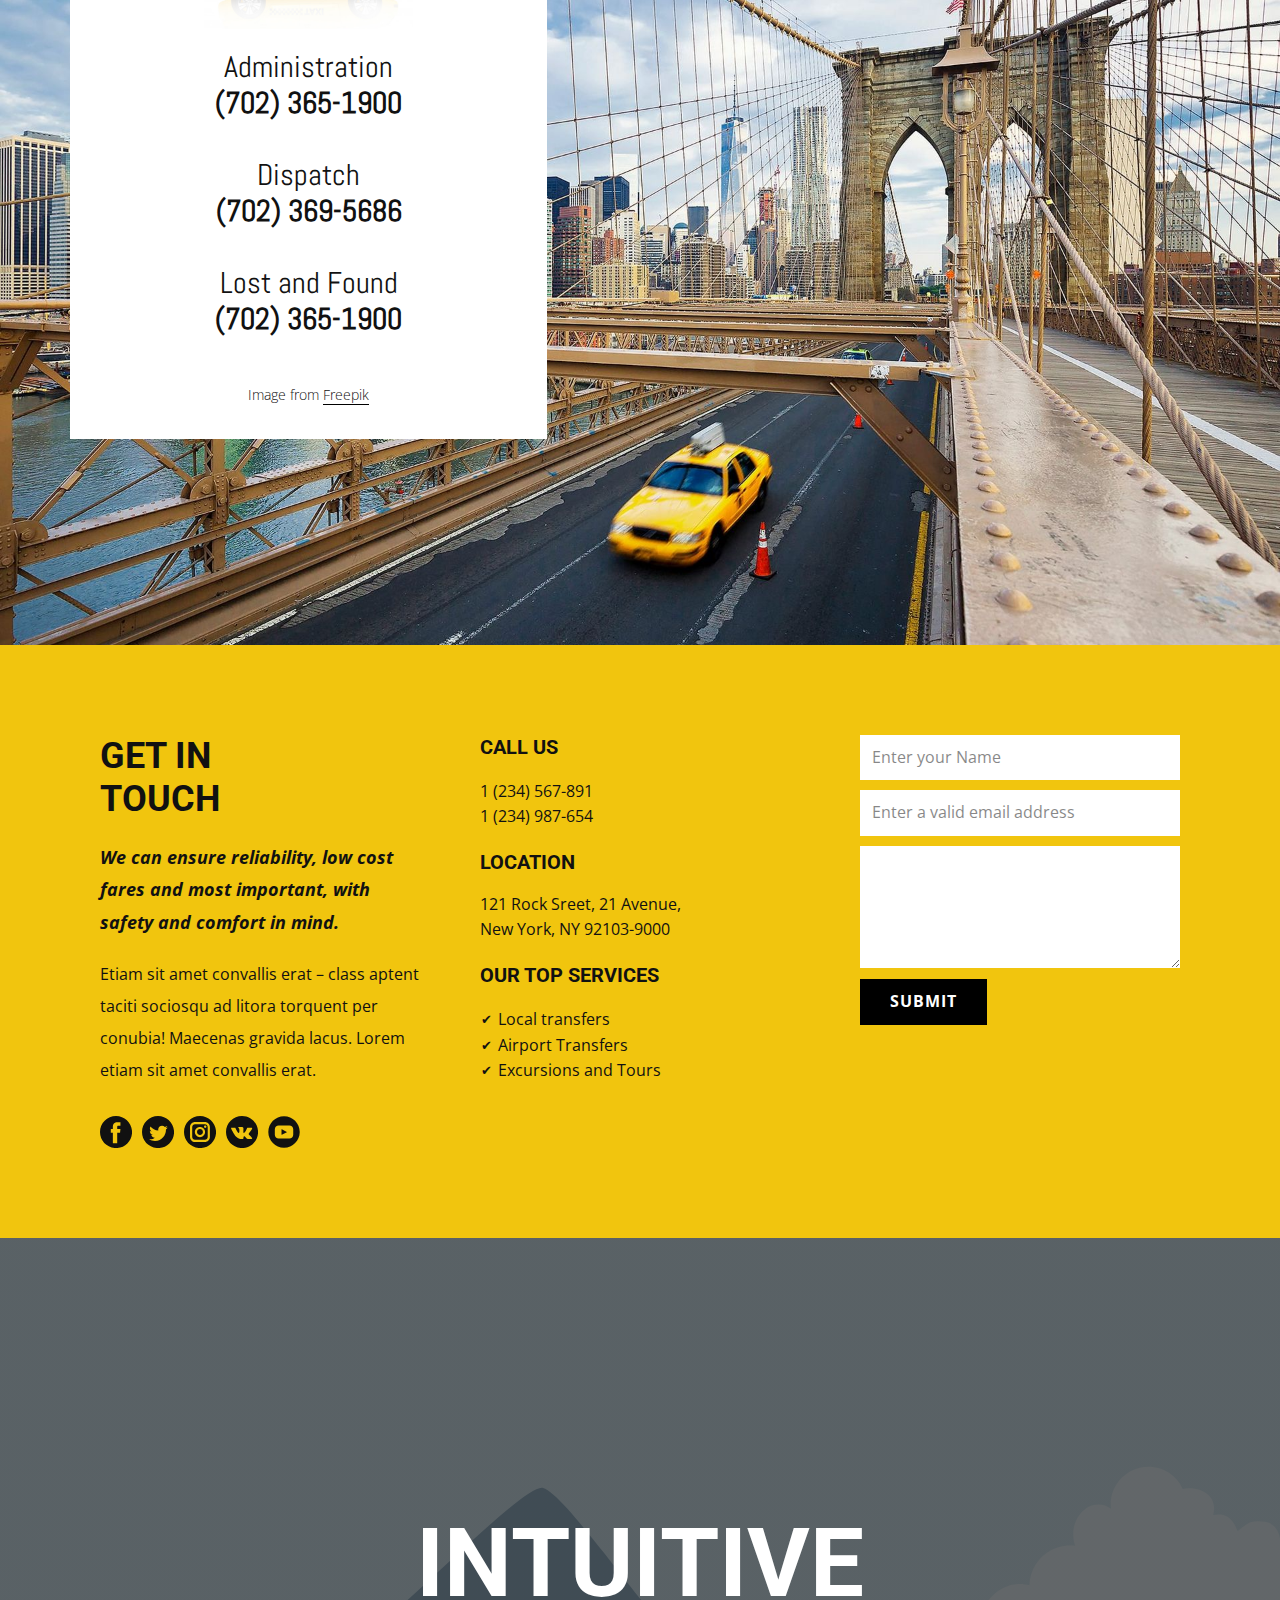
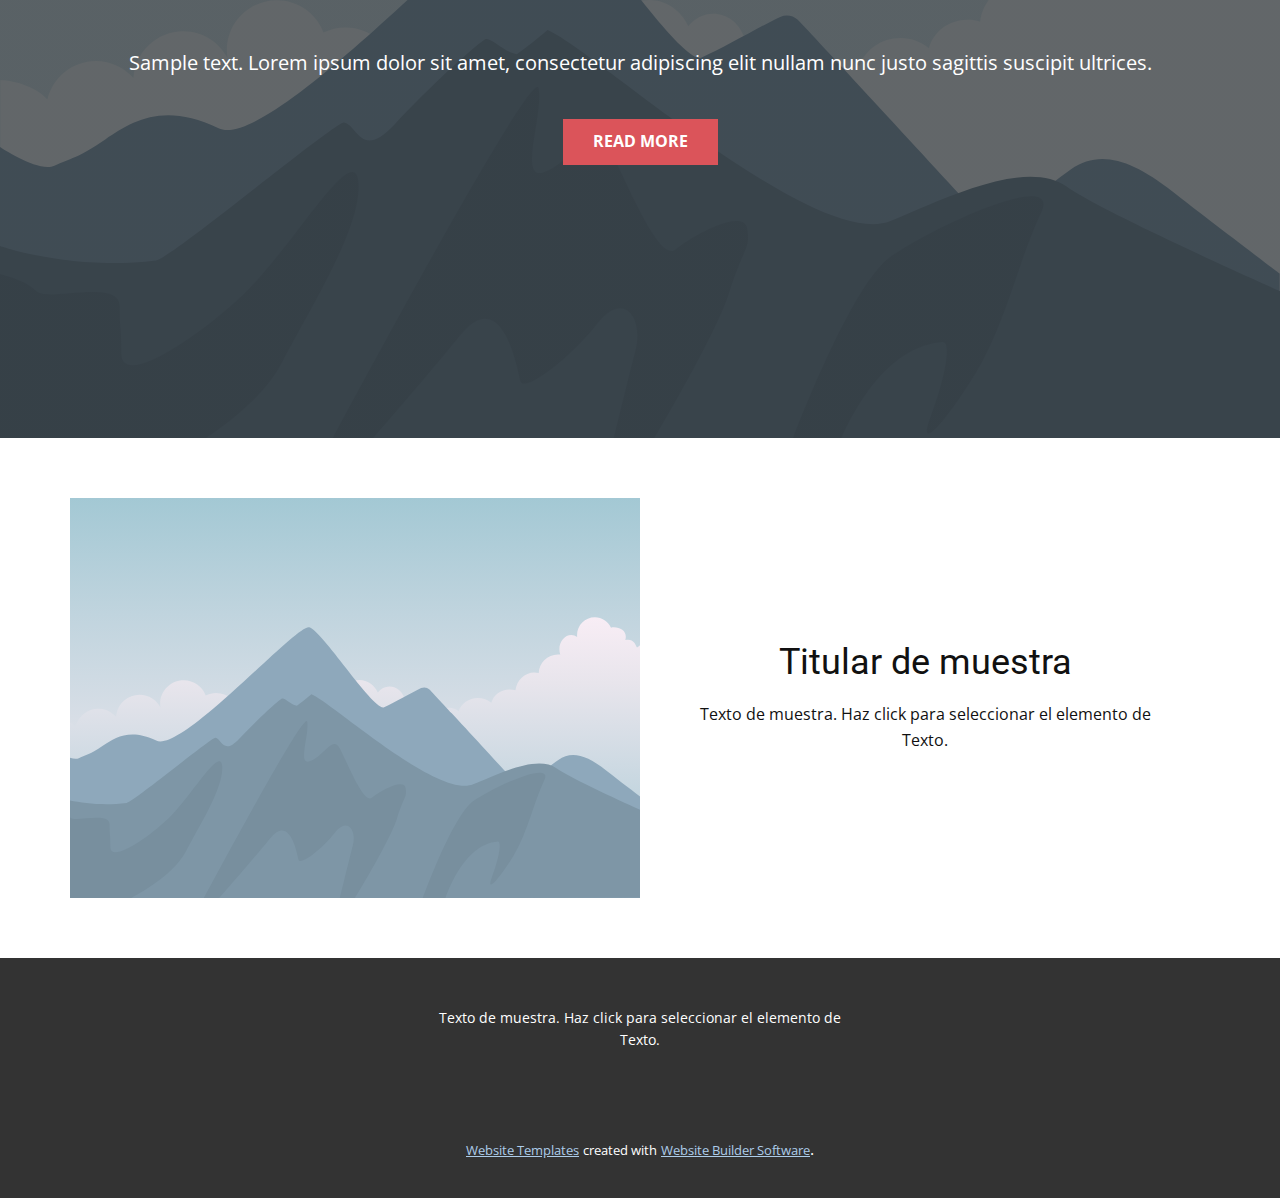
<file: Casa.html>
<!DOCTYPE html>
<html style="font-size: 16px;" lang="es"><head>
    <meta name="viewport" content="width=device-width, initial-scale=1.0">
    <meta charset="utf-8">
    <meta name="keywords" content="987-654-321&nbsp;or
456-789-321, Taxi transfers from and to&nbsp; Airport, Yellow Cab NYC, Book your trip online now, INTUITIVE">
    <meta name="description" content="">
    <title>Casa</title>
    <link rel="stylesheet" href="nicepage.css" media="screen">
<link rel="stylesheet" href="Casa.css" media="screen">
    <script class="u-script" type="text/javascript" src="jquery.js" defer=""></script>
    <script class="u-script" type="text/javascript" src="nicepage.js" defer=""></script>
    <meta name="generator" content="Nicepage 4.18.5, nicepage.com">
    <link id="u-theme-google-font" rel="stylesheet" href="https://fonts.googleapis.com/css?family=Roboto:100,100i,300,300i,400,400i,500,500i,700,700i,900,900i|Open+Sans:300,300i,400,400i,500,500i,600,600i,700,700i,800,800i">
    <link id="u-page-google-font" rel="stylesheet" href="https://fonts.googleapis.com/css?family=PT+Sans:400,400i,700,700i|Lato:100,100i,300,300i,400,400i,700,700i,900,900i|Oswald:200,300,400,500,600,700|Merriweather:300,300i,400,400i,700,700i,900,900i|Abel:400">
    
    
    
    
    
    
    
    
    
    
    <script type="application/ld+json">{
		"@context": "http://schema.org",
		"@type": "Organization",
		"name": "",
		"logo": "images/default-logo.png"
}</script>
    <meta name="theme-color" content="#478ac9">
    <meta property="og:title" content="Casa">
    <meta property="og:type" content="website">
  </head>
  <body class="u-body u-xl-mode" data-lang="es"><header class="u-clearfix u-header u-header" id="sec-6074"><div class="u-clearfix u-sheet u-valign-middle u-sheet-1">
        <a href="https://nicepage.com" class="u-image u-logo u-image-1">
          <img src="images/default-logo.png" class="u-logo-image u-logo-image-1">
        </a>
        <nav class="u-menu u-menu-dropdown u-offcanvas u-menu-1">
          <div class="menu-collapse" style="font-size: 1rem; letter-spacing: 0px;">
            <a class="u-button-style u-custom-left-right-menu-spacing u-custom-padding-bottom u-custom-top-bottom-menu-spacing u-nav-link u-text-active-palette-1-base u-text-hover-palette-2-base" href="#">
              <svg class="u-svg-link" viewBox="0 0 24 24"><use xmlns:xlink="http://www.w3.org/1999/xlink" xlink:href="#menu-hamburger"></use></svg>
              <svg class="u-svg-content" version="1.1" id="menu-hamburger" viewBox="0 0 16 16" x="0px" y="0px" xmlns:xlink="http://www.w3.org/1999/xlink" xmlns="http://www.w3.org/2000/svg"><g><rect y="1" width="16" height="2"></rect><rect y="7" width="16" height="2"></rect><rect y="13" width="16" height="2"></rect>
</g></svg>
            </a>
          </div>
          <div class="u-nav-container">
            <ul class="u-nav u-unstyled u-nav-1"><li class="u-nav-item"><a class="u-button-style u-nav-link u-text-active-palette-1-base u-text-hover-palette-2-base" href="Casa.html" style="padding: 10px 20px;">Casa</a>
</li><li class="u-nav-item"><a class="u-button-style u-nav-link u-text-active-palette-1-base u-text-hover-palette-2-base" href="Acerca-de.html" style="padding: 10px 20px;">Acerca de</a>
</li><li class="u-nav-item"><a class="u-button-style u-nav-link u-text-active-palette-1-base u-text-hover-palette-2-base" href="Contacto.html" style="padding: 10px 20px;">Contacto</a>
</li></ul>
          </div>
          <div class="u-nav-container-collapse">
            <div class="u-black u-container-style u-inner-container-layout u-opacity u-opacity-95 u-sidenav">
              <div class="u-inner-container-layout u-sidenav-overflow">
                <div class="u-menu-close"></div>
                <ul class="u-align-center u-nav u-popupmenu-items u-unstyled u-nav-2"><li class="u-nav-item"><a class="u-button-style u-nav-link" href="Casa.html">Casa</a>
</li><li class="u-nav-item"><a class="u-button-style u-nav-link" href="Acerca-de.html">Acerca de</a>
</li><li class="u-nav-item"><a class="u-button-style u-nav-link" href="Contacto.html">Contacto</a>
</li></ul>
              </div>
            </div>
            <div class="u-black u-menu-overlay u-opacity u-opacity-70"></div>
          </div>
        </nav>
      </div></header>
    <section class="u-clearfix u-image u-section-1" id="carousel_3e24" data-image-width="1980" data-image-height="1320">
      <div class="u-clearfix u-layout-wrap u-layout-wrap-1">
        <div class="u-layout">
          <div class="u-layout-row">
            <div class="u-align-left u-container-style u-layout-cell u-left-cell u-size-26-lg u-size-28-xl u-size-29-md u-size-29-sm u-size-29-xs u-layout-cell-1">
              <div class="u-container-layout u-valign-middle u-container-layout-1">
                <h5 class="u-custom-font u-font-pt-sans u-text u-text-palette-5-dark-2 u-text-1">CALL US ANYTIME AT:</h5>
                <h1 class="u-custom-font u-font-lato u-text u-text-palette-5-dark-2 u-text-2">987-654-321&nbsp;<span style="font-size: 2.25rem;">or </span>
                  <br>456-789-321<br>
                </h1>
                <p class="u-text u-text-palette-5-dark-2 u-text-3">Image by <a href="https://www.freepik.com/photos/coffee" class="u-border-1 u-border-palette-5-dark-2 u-btn u-button-link u-button-style u-none u-text-palette-5-dark-2 u-btn-1" target="_blank">Freepik</a>
                </p>
                <a href="https://nicepage.com/k/teacher-website-templates" class="u-active-palette-5-dark-2 u-btn u-btn-rectangle u-button-style u-custom-font u-font-oswald u-hover-palette-5-dark-2 u-palette-5-dark-3 u-radius-0 u-text-active-white u-text-hover-white u-text-palette-5-light-2 u-btn-2">Call Now</a>
              </div>
            </div>
            <div class="u-container-style u-image u-layout-cell u-right-cell u-shape-rectangle u-size-31-md u-size-31-sm u-size-31-xs u-size-32-xl u-size-34-lg u-image-1" data-image-width="1200" data-image-height="1167">
              <div class="u-container-layout u-container-layout-2"></div>
            </div>
          </div>
        </div>
      </div>
    </section>
    <section class="u-clearfix u-white u-section-2" id="carousel_7102">
      <div class="u-clearfix u-sheet u-valign-middle u-sheet-1">
        <div class="u-expanded-width u-list u-list-1">
          <div class="u-repeater u-repeater-1">
            <div class="u-align-center u-container-style u-list-item u-palette-3-base u-repeater-item u-list-item-1">
              <div class="u-container-layout u-similar-container u-valign-top u-container-layout-1">
                <img alt="" class="u-expanded-width u-image u-image-round u-image-1" data-image-width="800" data-image-height="824" src="images/we.jpg">
                <h4 class="u-align-center-sm u-align-center-xs u-text u-text-1">Taxi company</h4>
                <p class="u-text u-text-2">Sample text. Click to select the text box. Click again or double click to start editing the text.</p>
                <a href="https://nicepage.app" class="u-border-1 u-border-black u-border-hover-palette-2-base u-btn u-btn-rectangle u-button-style u-none u-text-body-color u-text-hover-palette-2-base u-btn-1">learn more</a>
              </div>
            </div>
            <div class="u-align-center u-container-style u-list-item u-palette-3-base u-repeater-item u-list-item-2">
              <div class="u-container-layout u-similar-container u-valign-top u-container-layout-2">
                <img alt="" class="u-expanded-width u-image u-image-round u-image-2" data-image-width="800" data-image-height="824" src="images/ccer.jpg">
                <h4 class="u-align-center-sm u-align-center-xs u-text u-text-3">Application</h4>
                <p class="u-text u-text-4">Sample text. Click to select the text box. Click again or double click to start editing the text.</p>
                <a href="https://nicepage.com/k/infographic-html-templates" class="u-border-1 u-border-black u-border-hover-palette-2-base u-btn u-btn-rectangle u-button-style u-none u-text-body-color u-text-hover-palette-2-base u-btn-2">learn more</a>
              </div>
            </div>
            <div class="u-align-center u-container-style u-list-item u-palette-3-base u-repeater-item u-list-item-3">
              <div class="u-container-layout u-similar-container u-valign-top u-container-layout-3">
                <img alt="" class="u-expanded-width u-image u-image-round u-image-3" data-image-width="800" data-image-height="824" src="images/xxccx.jpg">
                <h4 class="u-align-center-sm u-align-center-xs u-text u-text-5">Taxi Services</h4>
                <p class="u-text u-text-6">Sample text. Click to select the text box. Click again or double click to start editing the text.</p>
                <a href="https://nicepage.com/wordpress-website-builder" class="u-border-1 u-border-black u-border-hover-palette-2-base u-btn u-btn-rectangle u-button-style u-none u-text-body-color u-text-hover-palette-2-base u-btn-3">learn more</a>
              </div>
            </div>
          </div>
        </div>
        <p class="u-align-center u-text u-text-7">Image from <a href="https://www.freepik.com/vectors/car" class="u-active-none u-border-1 u-border-black u-btn u-button-link u-button-style u-hover-none u-none u-text-body-color u-btn-4" target="_blank">Freepik</a>
        </p>
      </div>
    </section>
    <section class="u-align-center u-clearfix u-section-3" id="carousel_3004">
      <div class="u-clearfix u-sheet u-valign-middle u-sheet-1">
        <div class="u-clearfix u-gutter-30 u-layout-wrap u-layout-wrap-1">
          <div class="u-layout">
            <div class="u-layout-row">
              <div class="u-size-30 u-size-60-md">
                <div class="u-layout-col">
                  <div class="u-container-style u-layout-cell u-left-cell u-size-40 u-layout-cell-1">
                    <div class="u-container-layout u-container-layout-1">
                      <img class="u-image u-image-1" src="images/ffb01a34-58fb-ed05-9373-85c5c806880f.jpg" data-image-width="800" data-image-height="533">
                      <p class="u-text u-text-1">The economic and business hub means that promotes the growth of the city overall.&nbsp;Duis aute irure dolor in reprehenderit in voluptate velit esse cillum dolore eu fugiat nulla pariatur. Excepteur sint occaecat cupidatat non.</p>
                      <p class="u-align-left u-text u-text-2">Image from <a href="https://www.freepik.com/vectors/car" class="u-active-none u-border-1 u-border-black u-btn u-button-link u-button-style u-hover-none u-none u-text-body-color u-btn-1" target="_blank">Freepik</a>
                      </p>
                    </div>
                  </div>
                  <div class="u-container-style u-layout-cell u-left-cell u-size-20 u-layout-cell-2">
                    <div class="u-container-layout u-valign-bottom-lg u-valign-bottom-xl u-valign-top-md u-valign-top-sm u-valign-top-xs u-container-layout-2">
                      <img class="u-image u-image-2" src="images/young-man-riding-taxi-city_23-2148289256.jpg" data-image-width="457" data-image-height="626">
                    </div>
                  </div>
                </div>
              </div>
              <div class="u-size-30 u-size-60-md">
                <div class="u-layout-col">
                  <div class="u-container-style u-layout-cell u-right-cell u-size-20 u-layout-cell-3">
                    <div class="u-container-layout u-container-layout-3">
                      <h2 class="u-custom-font u-font-merriweather u-text u-text-3">Taxi transfers from and to&nbsp; Airport</h2>
                      <div class="u-palette-3-base u-shape u-shape-rectangle u-shape-1"></div>
                    </div>
                  </div>
                  <div class="u-container-style u-layout-cell u-right-cell u-size-40 u-layout-cell-4">
                    <div class="u-container-layout u-container-layout-4">
                      <img class="u-expanded-width u-image u-image-3" src="images/young-businessman-getting-taxi_1098-15507.jpg" data-image-width="626" data-image-height="417">
                      <p class="u-text u-text-4">Our ultimatum is to bring round the clock airport transportation service to or from airport as finest one in town. We are a dedicated team with ultimate fleet core strength and network well spanned in Canadian bounds.<br>
                      </p>
                    </div>
                  </div>
                </div>
              </div>
            </div>
          </div>
        </div>
      </div>
    </section>
    <section class="u-clearfix u-palette-3-base u-section-4" id="carousel_39c2">
      <div class="u-clearfix u-sheet u-valign-middle-lg u-valign-middle-xl u-valign-middle-xs u-sheet-1">
        <div class="u-clearfix u-expanded-width u-gutter-30 u-layout-spacing-vertical u-layout-wrap u-layout-wrap-1">
          <div class="u-layout">
            <div class="u-layout-row">
              <div class="u-size-30 u-size-60-md">
                <div class="u-layout-col">
                  <div class="u-align-left u-container-style u-image u-layout-cell u-left-cell u-size-45 u-image-1" src="" data-image-width="1200" data-image-height="800">
                    <div class="u-container-layout u-container-layout-1" src=""></div>
                  </div>
                  <div class="u-align-left u-container-style u-layout-cell u-left-cell u-size-15 u-layout-cell-2">
                    <div class="u-container-layout u-valign-middle u-container-layout-2">
                      <h2 class="u-text u-text-1">Yellow Cab NYC</h2>
                      <p class="u-text u-text-2">Pretium lectus quam id leo in vitae turpis massa. Felis imperdiet proin fermentum leo vel orci. Auctor urna nunc id cursus metus aliquam. Rutrum tellus pellentesque eu tincidunt tortor aliquam nulla facilisi cras. </p>
                      <p class="u-text u-text-3">Images from <a href="https://www.freepik.com/vectors/blue" class="u-border-1 u-border-black u-btn u-button-link u-button-style u-none u-text-body-color u-btn-1" target="_blank">Freepik</a>
                      </p>
                    </div>
                  </div>
                </div>
              </div>
              <div class="u-size-30 u-size-60-md">
                <div class="u-layout-row">
                  <div class="u-align-left u-container-style u-layout-cell u-right-cell u-size-60 u-layout-cell-3">
                    <div class="u-container-layout u-container-layout-3">
                      <div class="u-align-left u-shape u-white u-shape-1"></div>
                      <img src="images/sf-min.jpg" alt="" class="u-align-left u-image u-image-2" data-image-width="900" data-image-height="601">
                    </div>
                  </div>
                </div>
              </div>
            </div>
          </div>
        </div>
      </div>
    </section>
    <section class="u-clearfix u-section-5" id="carousel_878c">
      <div class="u-clearfix u-sheet u-sheet-1">
        <div class="u-palette-3-base u-shape u-shape-rectangle u-shape-1"></div>
        <img class="u-image u-image-1" src="images/cxcc.jpg" data-image-width="1200" data-image-height="800">
        <div class="u-align-left u-container-style u-grey-5 u-group u-group-1">
          <div class="u-container-layout u-valign-middle u-container-layout-1">
            <h2 class="u-text u-text-1">Book your trip online now </h2>
            <p class="u-text u-text-2">Paragraph. Lorem ipsum dolor sit amet, consectetur adipiscing elit. Curabitur id suscipit ex. Suspendisse rhoncus laoreet purus <a href="https://nicepage.com/website-builder" class="u-border-1 u-border-grey-75 u-border-hover-palette-1-base u-btn u-button-style u-none u-text-body-color u-btn-1">quis elementum</a>. Phasellus sed efficitur dolor, et ultricies sapien. Quisque fringilla sit amet dolor commodo efficitur.
            </p>
            <p class="u-text u-text-body-color u-text-3">Image from <a href="https://www.freepik.com/photos/car" class="u-border-1 u-border-active-palette-3-base u-border-black u-border-hover-palette-3-base u-btn u-button-link u-button-style u-none u-text-active-black u-text-body-color u-text-hover-black u-btn-2">Freepik</a>
            </p>
            <a href="https://nicepage.com/k/interactive-website-templates" class="u-active-black u-btn u-button-style u-hover-black u-palette-3-base u-btn-3">Book now</a>
          </div>
        </div>
        <div class="u-clearfix u-gutter-0 u-layout-wrap u-layout-wrap-1">
          <div class="u-gutter-0 u-layout">
            <div class="u-layout-row">
              <div class="u-align-left u-container-style u-layout-cell u-palette-3-base u-size-30 u-layout-cell-1">
                <div class="u-container-layout u-valign-middle u-container-layout-2">
                  <h3 class="u-text u-text-4">About Us</h3>
                  <p class="u-text u-text-5">Sample text. Lorem ipsum dolor sit amet, consectetur adipiscing elit nullam nunc justo sagittis suscipit ultrices.</p>
                </div>
              </div>
              <div class="u-container-style u-image u-layout-cell u-size-30 u-image-2" data-image-width="626" data-image-height="417">
                <div class="u-container-layout u-valign-middle u-container-layout-3"></div>
              </div>
            </div>
          </div>
        </div>
      </div>
    </section>
    <section class="u-align-center u-clearfix u-image u-section-6" id="carousel_27f9" data-image-width="1980" data-image-height="1320">
      <div class="u-clearfix u-sheet u-sheet-1">
        <div class="u-align-center u-container-style u-group u-white u-group-1">
          <div class="u-container-layout u-valign-middle u-container-layout-1">
            <img src="images/fff.jpg" alt="" class="u-align-center-xs u-image u-image-default u-image-1" data-image-width="626" data-image-height="626">
            <h6 class="u-custom-font u-text u-text-1">Administration <br>
              <span style="font-weight: 700;">(702) 365-1900 <br>
              </span>
              <br>Dispatch <br>
              <span style="font-weight: 700;">(702) 369-5686 </span>
              <br>
              <br>Lost and Found <br>
              <span style="font-weight: 700;">(702) 365-1900</span>
            </h6>
            <p class="u-align-center u-text u-text-2">Image from <a href="https://www.freepik.com/vectors/car" class="u-active-none u-border-1 u-border-black u-btn u-button-link u-button-style u-hover-none u-none u-text-body-color u-btn-1" target="_blank">Freepik</a>
            </p>
          </div>
        </div>
      </div>
    </section>
    <section class="u-clearfix u-palette-3-base u-section-7" id="carousel_2bb7">
      <div class="u-clearfix u-sheet u-valign-middle-sm u-valign-middle-xs u-sheet-1">
        <div class="u-clearfix u-expanded-width u-layout-wrap u-layout-wrap-1">
          <div class="u-layout">
            <div class="u-layout-row">
              <div class="u-container-style u-layout-cell u-left-cell u-size-20 u-layout-cell-1">
                <div class="u-container-layout u-valign-top u-container-layout-1">
                  <h3 class="u-text u-text-1">Get in touch</h3>
                  <h6 class="u-custom-font u-text u-text-font u-text-2">We can ensure reliability, low cost fares and most important, with safety and comfort in mind.</h6>
                  <p class="u-text u-text-3">Etiam sit amet convallis erat – class aptent taciti sociosqu ad litora torquent per conubia! Maecenas gravida lacus. Lorem etiam sit amet convallis erat.</p>
                  <div class="u-social-icons u-spacing-10 u-social-icons-1">
                    <a class="u-social-url" target="_blank" href=""><span class="u-icon u-icon-circle u-social-facebook u-social-icon u-icon-1"><svg class="u-svg-link" preserveAspectRatio="xMidYMin slice" viewBox="0 0 112 112" style=""><use xmlns:xlink="http://www.w3.org/1999/xlink" xlink:href="#svg-7b69"></use></svg><svg x="0px" y="0px" viewBox="0 0 112 112" id="svg-7b69" class="u-svg-content"><path d="M56.1,0C25.1,0,0,25.1,0,56.1c0,31,25.1,56.1,56.1,56.1c31,0,56.1-25.1,56.1-56.1C112.2,25.1,87.1,0,56.1,0z M71.6,34.3h-8.2c-1.3,0-3.2,0.7-3.2,3.5v7.6h11.3l-1.3,12.9h-10V95H45V58.3h-7.2V45.4H45v-8.3c0-6,2.8-15.3,15.3-15.3l11.2,0V34.3z "></path></svg></span>
                    </a>
                    <a class="u-social-url" target="_blank" href=""><span class="u-icon u-icon-circle u-social-icon u-social-twitter u-icon-2"><svg class="u-svg-link" preserveAspectRatio="xMidYMin slice" viewBox="0 0 112 112" style=""><use xmlns:xlink="http://www.w3.org/1999/xlink" xlink:href="#svg-4577"></use></svg><svg x="0px" y="0px" viewBox="0 0 112 112" id="svg-4577" class="u-svg-content"><path d="M56.1,0C25.1,0,0,25.1,0,56.1s25.1,56.1,56.1,56.1s56.1-25.1,56.1-56.1S87.1,0,56.1,0z M83.8,47.3 c0,0.6,0,1.2,0,1.7c0,17.7-13.5,38.2-38.2,38.2c-7.6,0-14.6-2.2-20.6-6c1,0.1,2.1,0.2,3.2,0.2c6.3,0,12.1-2.1,16.7-5.7 c-5.9-0.1-10.8-4-12.5-9.3c0.8,0.2,1.7,0.2,2.5,0.2c1.2,0,2.4-0.2,3.5-0.5c-6.1-1.2-10.8-6.7-10.8-13.1c0-0.1,0-0.1,0-0.2 c1.8,1,3.9,1.6,6.1,1.7c-3.6-2.4-6-6.5-6-11.2c0-2.5,0.7-4.8,1.8-6.7c6.6,8.1,16.5,13.5,27.6,14c-0.2-1-0.3-2-0.3-3.1 c0-7.4,6-13.4,13.4-13.4c3.9,0,7.3,1.6,9.8,4.2c3.1-0.6,5.9-1.7,8.5-3.3c-1,3.1-3.1,5.8-5.9,7.4c2.7-0.3,5.3-1,7.7-2.1 C88.7,43,86.4,45.4,83.8,47.3z"></path></svg></span>
                    </a>
                    <a class="u-social-url" target="_blank" href=""><span class="u-icon u-icon-circle u-social-icon u-social-instagram u-icon-3"><svg class="u-svg-link" preserveAspectRatio="xMidYMin slice" viewBox="0 0 112 112" style=""><use xmlns:xlink="http://www.w3.org/1999/xlink" xlink:href="#svg-e675"></use></svg><svg x="0px" y="0px" viewBox="0 0 112 112" id="svg-e675" class="u-svg-content"><path d="M56.1,0C25.1,0,0,25.1,0,56.1c0,31,25.1,56.1,56.1,56.1c31,0,56.1-25.1,56.1-56.1C112.2,25.1,87.1,0,56.1,0z M90.6,73.4c0,9.6-7.8,17.5-17.5,17.5H38.6c-9.6,0-17.5-7.9-17.5-17.6V38.8c0-9.6,7.8-17.5,17.5-17.5h34.5c9.6,0,17.5,7.8,17.5,17.5 V73.4z"></path><path d="M73.1,28.9H38.6c-5.4,0-9.9,4.4-9.9,9.9v34.5c0,5.4,4.4,9.9,9.9,9.9h34.5c5.4,0,9.9-4.4,9.9-9.9V38.8 C83,33.4,78.6,28.9,73.1,28.9z M55.9,74C46,74,38,66,38,56.1c0-9.9,8-17.9,17.9-17.9c9.9,0,17.9,8,17.9,17.9 C73.8,66,65.8,74,55.9,74z M74.3,41.9c-2.3,0-4.2-1.9-4.2-4.2s1.9-4.2,4.2-4.2c2.3,0,4.2,1.9,4.2,4.2S76.6,41.9,74.3,41.9z"></path><path d="M55.9,45.8c-5.7,0-10.4,4.6-10.3,10.3c0,5.7,4.6,10.3,10.3,10.3s10.3-4.6,10.3-10.3 C66.2,50.4,61.6,45.8,55.9,45.8z"></path></svg></span>
                    </a>
                    <a class="u-social-url" target="_blank" href="#"><span class="u-icon u-icon-circle u-social-icon u-social-vk u-icon-4"><svg class="u-svg-link" preserveAspectRatio="xMidYMin slice" viewBox="0 0 112 112" style=""><use xmlns:xlink="http://www.w3.org/1999/xlink" xlink:href="#svg-b519"></use></svg><svg x="0px" y="0px" viewBox="0 0 112 112" id="svg-b519" class="u-svg-content"><path d="M56.1,0C25.1,0,0,25.1,0,56.1c0,31,25.1,56.1,56.1,56.1c31,0,56.1-25.1,56.1-56.1C112.2,25.1,87.1,0,56.1,0z M88.2,80.7l-9.8,0.1c0,0-2.1,0.4-4.9-1.5c-3.7-2.5-7.2-9.1-9.9-8.2C60.9,72,61,77.9,61,77.9s0,1.3-0.6,1.9c-0.7,0.7-2,0.9-2,0.9H54 c0,0-9.7,0.6-18.3-8.3c-9.3-9.7-17.6-29-17.6-29s-0.5-1.3,0-1.9c0.6-0.7,2.2-0.7,2.2-0.7l10.5-0.1c0,0,1,0.2,1.7,0.7 c0.6,0.4,0.9,1.2,0.9,1.2s1.7,4.3,4,8.2c4.4,7.6,6.4,9.3,7.9,8.4c2.2-1.2,1.5-10.7,1.5-10.7s0-3.5-1.1-5c-0.9-1.2-2.5-1.5-3.3-1.6 c-0.6-0.1,0.4-1.5,1.6-2.1c1.9-0.9,5.2-1,9.2-0.9c3.1,0,4,0.2,5.2,0.5c3.6,0.9,2.4,4.3,2.4,12.4c0,2.6-0.5,6.3,1.4,7.5 c0.8,0.5,2.8,0.1,7.7-8.3c2.3-4,4.1-8.6,4.1-8.6s0.4-0.8,1-1.2c0.6-0.4,1.4-0.3,1.4-0.3l11.1-0.1c0,0,3.3-0.4,3.9,1.1 c0.6,1.6-1.2,5.3-5.8,11.3c-7.4,9.9-8.3,9-2.1,14.7c5.9,5.5,7.1,8.1,7.3,8.5C93.4,80.4,88.2,80.7,88.2,80.7z"></path></svg></span>
                    </a>
                    <a class="u-social-url" target="_blank" href="#"><span class="u-icon u-icon-circle u-social-icon u-social-youtube u-icon-5"><svg class="u-svg-link" preserveAspectRatio="xMidYMin slice" viewBox="0 0 112 112" style=""><use xmlns:xlink="http://www.w3.org/1999/xlink" xlink:href="#svg-547c"></use></svg><svg x="0px" y="0px" viewBox="0 0 112 112" id="svg-547c" class="u-svg-content"><path d="M65.9,55.7l-17.6-8.9c-0.5-0.2-1,0.1-1,0.6v17.3c0,0.5,0.5,0.9,1,0.6L65.9,57C66.4,56.8,66.4,56,65.9,55.7z"></path><path d="M56.1,1.1c-30.4,0-55,24.6-55,55c0,30.4,24.6,55,55,55c30.4,0,55-24.6,55-55C111.1,25.7,86.5,1.1,56.1,1.1z M88.3,65.5 c0,7.4-6,13.4-13.4,13.4H37.3c-7.4,0-13.4-6-13.4-13.4V46.7c0-7.4,6-13.4,13.4-13.4h37.6c7.4,0,13.4,6,13.4,13.4V65.5z"></path></svg></span>
                    </a>
                  </div>
                </div>
              </div>
              <div class="u-container-style u-layout-cell u-size-20 u-layout-cell-2">
                <div class="u-container-layout u-container-layout-2">
                  <h6 class="u-text u-text-4">call us</h6>
                  <p class="u-text u-text-5">1 (234) 567-891<br>1 (234) 987-654
                  </p>
                  <h6 class="u-text u-text-6">location</h6>
                  <p class="u-text u-text-7">121 Rock Sreet, 21 Avenue,<br>New York, NY 92103-9000
                  </p>
                  <h6 class="u-text u-text-8">Our top services</h6>
                  <ul class="u-custom-list u-text u-text-9">
                    <li>
                      <div class="class u-list-icon">
                        <div xmlns="http://www.w3.org/2000/svg" xmlns:xlink="http://www.w3.org/1999/xlink" version="1.1" xml:space="preserve" class="u-svg-content">✔</div>
                      </div>Local transfers 
                    </li>
                    <li>
                      <div class="class u-list-icon">
                        <div xmlns="http://www.w3.org/2000/svg" xmlns:xlink="http://www.w3.org/1999/xlink" version="1.1" xml:space="preserve" class="u-svg-content">✔</div>
                      </div>Airport Transfers 
                    </li>
                    <li>
                      <div class="class u-list-icon">
                        <div xmlns="http://www.w3.org/2000/svg" xmlns:xlink="http://www.w3.org/1999/xlink" version="1.1" xml:space="preserve" class="u-svg-content">✔</div>
                      </div>Excursions and Tours
                    </li>
                  </ul>
                </div>
              </div>
              <div class="u-container-style u-layout-cell u-right-cell u-size-20 u-layout-cell-3">
                <div class="u-container-layout u-valign-top u-container-layout-3">
                  <div class="u-expanded-width u-form u-form-1">
                    <form action="https://forms.nicepagesrv.com/Form/Process" class="u-clearfix u-form-spacing-10 u-form-vertical u-inner-form" style="padding: 0;" source="email" name="form">
                      <div class="u-form-group u-form-name">
                        <label for="name-daf4" class="u-form-control-hidden u-label">Name</label>
                        <input type="text" placeholder="Enter your Name" id="name-daf4" name="name" class="u-input u-input-rectangle u-white" required="">
                      </div>
                      <div class="u-form-email u-form-group">
                        <label for="email-daf4" class="u-form-control-hidden u-label">Email</label>
                        <input type="email" placeholder="Enter a valid email address" id="email-daf4" name="email" class="u-input u-input-rectangle u-white" required="">
                      </div>
                      <div class="u-form-group u-form-message">
                        <label for="message-daf4" class="u-form-control-hidden u-label">Message</label>
                        <textarea placeholder="" rows="4" cols="50" id="message-daf4" name="message" class="u-input u-input-rectangle u-white" required=""></textarea>
                      </div>
                      <div class="u-align-left u-form-group u-form-submit">
                        <a href="#" class="u-active-grey-70 u-black u-btn u-btn-submit u-button-style u-hover-grey-70 u-btn-1">Submit</a>
                        <input type="submit" value="submit" class="u-form-control-hidden">
                      </div>
                      <div class="u-form-send-message u-form-send-success"> Thank you! Your message has been sent. </div>
                      <div class="u-form-send-error u-form-send-message"> Unable to send your message. Please fix errors then try again. </div>
                      <input type="hidden" value="" name="recaptchaResponse">
                      <input type="hidden" name="formServices" value="f7af0ef4744546f19e92efd58991de23">
                    </form>
                  </div>
                </div>
              </div>
            </div>
          </div>
        </div>
      </div>
    </section>
    <section class="u-align-center u-clearfix u-image u-shading u-section-8" src="" data-image-width="256" data-image-height="256" id="sec-0537">
      <div class="u-clearfix u-sheet u-valign-middle u-sheet-1">
        <h1 class="u-text u-text-default u-title u-text-1">INTUITIVE</h1>
        <p class="u-large-text u-text u-text-default u-text-variant u-text-2">Sample text. Lorem ipsum dolor sit amet, consectetur adipiscing elit nullam nunc justo sagittis suscipit ultrices.</p>
        <a href="#" class="u-btn u-button-style u-palette-2-base u-btn-1">Read More</a>
      </div>
    </section>
    <section class="u-clearfix u-section-9" id="sec-ed27">
      <div class="u-clearfix u-sheet u-sheet-1">
        <div class="u-clearfix u-expanded-width u-layout-wrap u-layout-wrap-1">
          <div class="u-layout">
            <div class="u-layout-row">
              <div class="u-container-style u-image u-layout-cell u-size-30 u-image-1" data-image-width="400" data-image-height="265">
                <div class="u-container-layout u-container-layout-1"></div>
              </div>
              <div class="u-align-center u-container-style u-layout-cell u-size-30 u-layout-cell-2">
                <div class="u-container-layout u-valign-middle u-container-layout-2">
                  <h2 class="u-text u-text-default u-text-1">Titular de muestra</h2>
                  <p class="u-text u-text-default u-text-2">Texto de muestra. Haz click para seleccionar el elemento de Texto.</p>
                </div>
              </div>
            </div>
          </div>
        </div>
      </div>
    </section>
    
    
    <footer class="u-align-center u-clearfix u-footer u-grey-80 u-footer" id="sec-0f72"><div class="u-clearfix u-sheet u-sheet-1">
        <p class="u-small-text u-text u-text-variant u-text-1">Texto de muestra. Haz click para seleccionar el elemento de Texto.</p>
      </div></footer>
    <section class="u-backlink u-clearfix u-grey-80">
      <a class="u-link" href="https://nicepage.com/website-templates" target="_blank">
        <span>Website Templates</span>
      </a>
      <p class="u-text">
        <span>created with</span>
      </p>
      <a class="u-link" href="" target="_blank">
        <span>Website Builder Software</span>
      </a>. 
    </section>
  
</body></html>
</file>
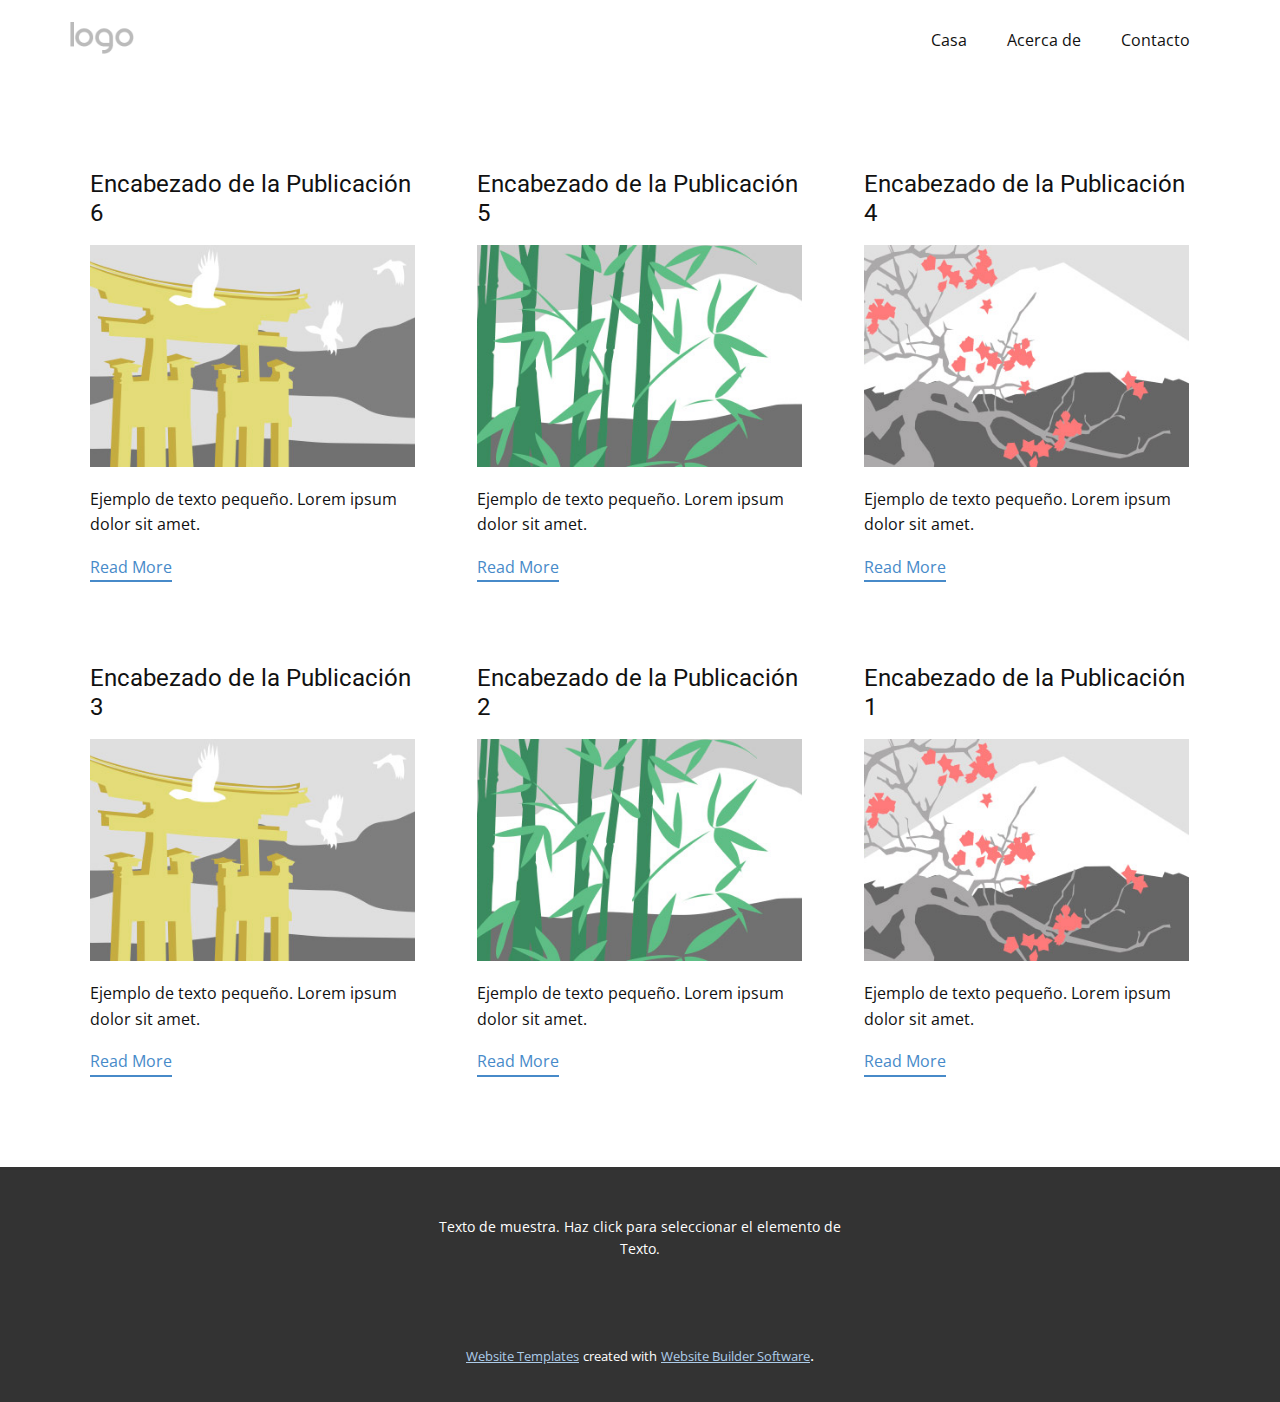
<file: blog/blog.html>
<html style="font-size: 16px;" lang="es"><head>
    <meta name="viewport" content="width=device-width, initial-scale=1.0">
    <meta charset="utf-8">
    <meta name="keywords" content="">
    <meta name="description" content="">
    <title>Blog Template</title>
    <link rel="stylesheet" href="../nicepage.css" media="screen">
<link rel="stylesheet" href="../Blog-Template.css" media="screen">
    <script class="u-script" type="text/javascript" src="../jquery.js" defer=""></script>
    <script class="u-script" type="text/javascript" src="../nicepage.js" defer=""></script>
    <meta name="generator" content="Nicepage 4.18.5, nicepage.com">
    <link id="u-theme-google-font" rel="stylesheet" href="https://fonts.googleapis.com/css?family=Roboto:100,100i,300,300i,400,400i,500,500i,700,700i,900,900i|Open+Sans:300,300i,400,400i,500,500i,600,600i,700,700i,800,800i">
    
    
    <script type="application/ld+json">{
		"@context": "http://schema.org",
		"@type": "Organization",
		"name": "",
		"logo": "images/default-logo.png"
}</script>
    <meta name="theme-color" content="#478ac9">
  </head>
  <body class="u-body u-xl-mode" data-lang="es"><header class="u-clearfix u-header u-header" id="sec-6074"><div class="u-clearfix u-sheet u-valign-middle u-sheet-1">
        <a href="https://nicepage.com" class="u-image u-logo u-image-1">
          <img src="../images/default-logo.png" class="u-logo-image u-logo-image-1">
        </a>
        <nav class="u-menu u-menu-dropdown u-offcanvas u-menu-1">
          <div class="menu-collapse" style="font-size: 1rem; letter-spacing: 0px;">
            <a class="u-button-style u-custom-left-right-menu-spacing u-custom-padding-bottom u-custom-top-bottom-menu-spacing u-nav-link u-text-active-palette-1-base u-text-hover-palette-2-base" href="#">
              <svg class="u-svg-link" viewBox="0 0 24 24"><use xmlns:xlink="http://www.w3.org/1999/xlink" xlink:href="#menu-hamburger"></use></svg>
              <svg class="u-svg-content" version="1.1" id="menu-hamburger" viewBox="0 0 16 16" x="0px" y="0px" xmlns:xlink="http://www.w3.org/1999/xlink" xmlns="http://www.w3.org/2000/svg"><g><rect y="1" width="16" height="2"></rect><rect y="7" width="16" height="2"></rect><rect y="13" width="16" height="2"></rect>
</g></svg>
            </a>
          </div>
          <div class="u-nav-container">
            <ul class="u-nav u-unstyled u-nav-1"><li class="u-nav-item"><a class="u-button-style u-nav-link u-text-active-palette-1-base u-text-hover-palette-2-base" href="../Casa.html" style="padding: 10px 20px;">Casa</a>
</li><li class="u-nav-item"><a class="u-button-style u-nav-link u-text-active-palette-1-base u-text-hover-palette-2-base" href="../Acerca-de.html" style="padding: 10px 20px;">Acerca de</a>
</li><li class="u-nav-item"><a class="u-button-style u-nav-link u-text-active-palette-1-base u-text-hover-palette-2-base" href="../Contacto.html" style="padding: 10px 20px;">Contacto</a>
</li></ul>
          </div>
          <div class="u-nav-container-collapse">
            <div class="u-black u-container-style u-inner-container-layout u-opacity u-opacity-95 u-sidenav">
              <div class="u-inner-container-layout u-sidenav-overflow">
                <div class="u-menu-close"></div>
                <ul class="u-align-center u-nav u-popupmenu-items u-unstyled u-nav-2"><li class="u-nav-item"><a class="u-button-style u-nav-link" href="../Casa.html">Casa</a>
</li><li class="u-nav-item"><a class="u-button-style u-nav-link" href="../Acerca-de.html">Acerca de</a>
</li><li class="u-nav-item"><a class="u-button-style u-nav-link" href="../Contacto.html">Contacto</a>
</li></ul>
              </div>
            </div>
            <div class="u-black u-menu-overlay u-opacity u-opacity-70"></div>
          </div>
        </nav>
      </div></header>
    <section class="u-clearfix u-section-1" id="sec-5664">
      <div class="u-clearfix u-sheet u-valign-middle u-sheet-1"><!--blog--><!--blog_options_json--><!--{"type":"Recent","source":"","tags":"","count":""}--><!--/blog_options_json-->
        <div class="u-blog u-expanded-width u-repeater u-repeater-1"><!--blog_post-->
          <div class="u-blog-post u-container-style u-repeater-item u-white u-repeater-item-1">
            <div class="u-container-layout u-similar-container u-valign-top u-container-layout-1"><!--blog_post_header-->
              <h4 class="u-blog-control u-text u-text-1">
                <a class="u-post-header-link" href="../blog/enviar-5.html">Encabezado de la Publicación 6</a>
              </h4><!--/blog_post_header--><!--blog_post_image-->
              <a class="u-post-header-link" href="../blog/enviar-5.html"><img alt="" class="u-blog-control u-expanded-width u-image u-image-default u-image-1" src="../images/8ad73f3c.jpeg"></a><!--/blog_post_image--><!--blog_post_content-->
              <div class="u-blog-control u-post-content u-text u-text-2 fr-view">Ejemplo de texto pequeño. Lorem ipsum dolor sit amet.</div><!--/blog_post_content--><!--blog_post_readmore-->
              <a href="../blog/enviar-5.html" class="u-blog-control u-border-2 u-border-palette-1-base u-btn u-btn-rectangle u-button-style u-none u-btn-1"><!--blog_post_readmore_content--><!--options_json--><!--{"content":"Read More","defaultValue":"Lee mas"}--><!--/options_json-->Read More<!--/blog_post_readmore_content--></a><!--/blog_post_readmore-->
            </div>
          </div><div class="u-blog-post u-container-style u-repeater-item u-video-cover u-white">
            <div class="u-container-layout u-similar-container u-valign-top u-container-layout-2"><!--blog_post_header-->
              <h4 class="u-blog-control u-text u-text-3">
                <a class="u-post-header-link" href="../blog/enviar-4.html">Encabezado de la Publicación 5</a>
              </h4><!--/blog_post_header--><!--blog_post_image-->
              <a class="u-post-header-link" href="../blog/enviar-4.html"><img alt="" class="u-blog-control u-expanded-width u-image u-image-default u-image-2" src="../images/68f64b9d.jpeg"></a><!--/blog_post_image--><!--blog_post_content-->
              <div class="u-blog-control u-post-content u-text u-text-4 fr-view">Ejemplo de texto pequeño. Lorem ipsum dolor sit amet.</div><!--/blog_post_content--><!--blog_post_readmore-->
              <a href="../blog/enviar-4.html" class="u-blog-control u-border-2 u-border-palette-1-base u-btn u-btn-rectangle u-button-style u-none u-btn-2"><!--blog_post_readmore_content--><!--options_json--><!--{"content":"Read More","defaultValue":"Lee mas"}--><!--/options_json-->Read More<!--/blog_post_readmore_content--></a><!--/blog_post_readmore-->
            </div>
          </div><div class="u-blog-post u-container-style u-repeater-item u-video-cover u-white">
            <div class="u-container-layout u-similar-container u-valign-top u-container-layout-3"><!--blog_post_header-->
              <h4 class="u-blog-control u-text u-text-5">
                <a class="u-post-header-link" href="../blog/enviar-3.html">Encabezado de la Publicación 4</a>
              </h4><!--/blog_post_header--><!--blog_post_image-->
              <a class="u-post-header-link" href="../blog/enviar-3.html"><img alt="" class="u-blog-control u-expanded-width u-image u-image-default u-image-3" src="../images/0fd3416c.jpeg"></a><!--/blog_post_image--><!--blog_post_content-->
              <div class="u-blog-control u-post-content u-text u-text-6 fr-view">Ejemplo de texto pequeño. Lorem ipsum dolor sit amet.</div><!--/blog_post_content--><!--blog_post_readmore-->
              <a href="../blog/enviar-3.html" class="u-blog-control u-border-2 u-border-palette-1-base u-btn u-btn-rectangle u-button-style u-none u-btn-3"><!--blog_post_readmore_content--><!--options_json--><!--{"content":"Read More","defaultValue":"Lee mas"}--><!--/options_json-->Read More<!--/blog_post_readmore_content--></a><!--/blog_post_readmore-->
            </div>
          </div><div class="u-blog-post u-container-style u-repeater-item u-white u-repeater-item-1">
            <div class="u-container-layout u-similar-container u-valign-top u-container-layout-1"><!--blog_post_header-->
              <h4 class="u-blog-control u-text u-text-1">
                <a class="u-post-header-link" href="../blog/enviar-2.html">Encabezado de la Publicación 3</a>
              </h4><!--/blog_post_header--><!--blog_post_image-->
              <a class="u-post-header-link" href="../blog/enviar-2.html"><img alt="" class="u-blog-control u-expanded-width u-image u-image-default u-image-1" src="../images/8ad73f3c.jpeg"></a><!--/blog_post_image--><!--blog_post_content-->
              <div class="u-blog-control u-post-content u-text u-text-2 fr-view">Ejemplo de texto pequeño. Lorem ipsum dolor sit amet.</div><!--/blog_post_content--><!--blog_post_readmore-->
              <a href="../blog/enviar-2.html" class="u-blog-control u-border-2 u-border-palette-1-base u-btn u-btn-rectangle u-button-style u-none u-btn-1"><!--blog_post_readmore_content--><!--options_json--><!--{"content":"Read More","defaultValue":"Lee mas"}--><!--/options_json-->Read More<!--/blog_post_readmore_content--></a><!--/blog_post_readmore-->
            </div>
          </div><div class="u-blog-post u-container-style u-repeater-item u-video-cover u-white">
            <div class="u-container-layout u-similar-container u-valign-top u-container-layout-2"><!--blog_post_header-->
              <h4 class="u-blog-control u-text u-text-3">
                <a class="u-post-header-link" href="../blog/enviar-1.html">Encabezado de la Publicación 2</a>
              </h4><!--/blog_post_header--><!--blog_post_image-->
              <a class="u-post-header-link" href="../blog/enviar-1.html"><img alt="" class="u-blog-control u-expanded-width u-image u-image-default u-image-2" src="../images/68f64b9d.jpeg"></a><!--/blog_post_image--><!--blog_post_content-->
              <div class="u-blog-control u-post-content u-text u-text-4 fr-view">Ejemplo de texto pequeño. Lorem ipsum dolor sit amet.</div><!--/blog_post_content--><!--blog_post_readmore-->
              <a href="../blog/enviar-1.html" class="u-blog-control u-border-2 u-border-palette-1-base u-btn u-btn-rectangle u-button-style u-none u-btn-2"><!--blog_post_readmore_content--><!--options_json--><!--{"content":"Read More","defaultValue":"Lee mas"}--><!--/options_json-->Read More<!--/blog_post_readmore_content--></a><!--/blog_post_readmore-->
            </div>
          </div><div class="u-blog-post u-container-style u-repeater-item u-video-cover u-white">
            <div class="u-container-layout u-similar-container u-valign-top u-container-layout-3"><!--blog_post_header-->
              <h4 class="u-blog-control u-text u-text-5">
                <a class="u-post-header-link" href="../blog/enviar.html">Encabezado de la Publicación 1</a>
              </h4><!--/blog_post_header--><!--blog_post_image-->
              <a class="u-post-header-link" href="../blog/enviar.html"><img alt="" class="u-blog-control u-expanded-width u-image u-image-default u-image-3" src="../images/0fd3416c.jpeg"></a><!--/blog_post_image--><!--blog_post_content-->
              <div class="u-blog-control u-post-content u-text u-text-6 fr-view">Ejemplo de texto pequeño. Lorem ipsum dolor sit amet.</div><!--/blog_post_content--><!--blog_post_readmore-->
              <a href="../blog/enviar.html" class="u-blog-control u-border-2 u-border-palette-1-base u-btn u-btn-rectangle u-button-style u-none u-btn-3"><!--blog_post_readmore_content--><!--options_json--><!--{"content":"Read More","defaultValue":"Lee mas"}--><!--/options_json-->Read More<!--/blog_post_readmore_content--></a><!--/blog_post_readmore-->
            </div>
          </div><!--/blog_post--><!--blog_post-->
          <!--/blog_post--><!--blog_post-->
          <!--/blog_post-->
        </div><!--/blog-->
      </div>
    </section>
    
    
    <footer class="u-align-center u-clearfix u-footer u-grey-80 u-footer" id="sec-0f72"><div class="u-clearfix u-sheet u-sheet-1">
        <p class="u-small-text u-text u-text-variant u-text-1">Texto de muestra. Haz click para seleccionar el elemento de Texto.</p>
      </div></footer>
    <section class="u-backlink u-clearfix u-grey-80">
      <a class="u-link" href="https://nicepage.com/website-templates" target="_blank">
        <span>Website Templates</span>
      </a>
      <p class="u-text">
        <span>created with</span>
      </p>
      <a class="u-link" href="" target="_blank">
        <span>Website Builder Software</span>
      </a>. 
    </section>
  
</body></html>
</file>
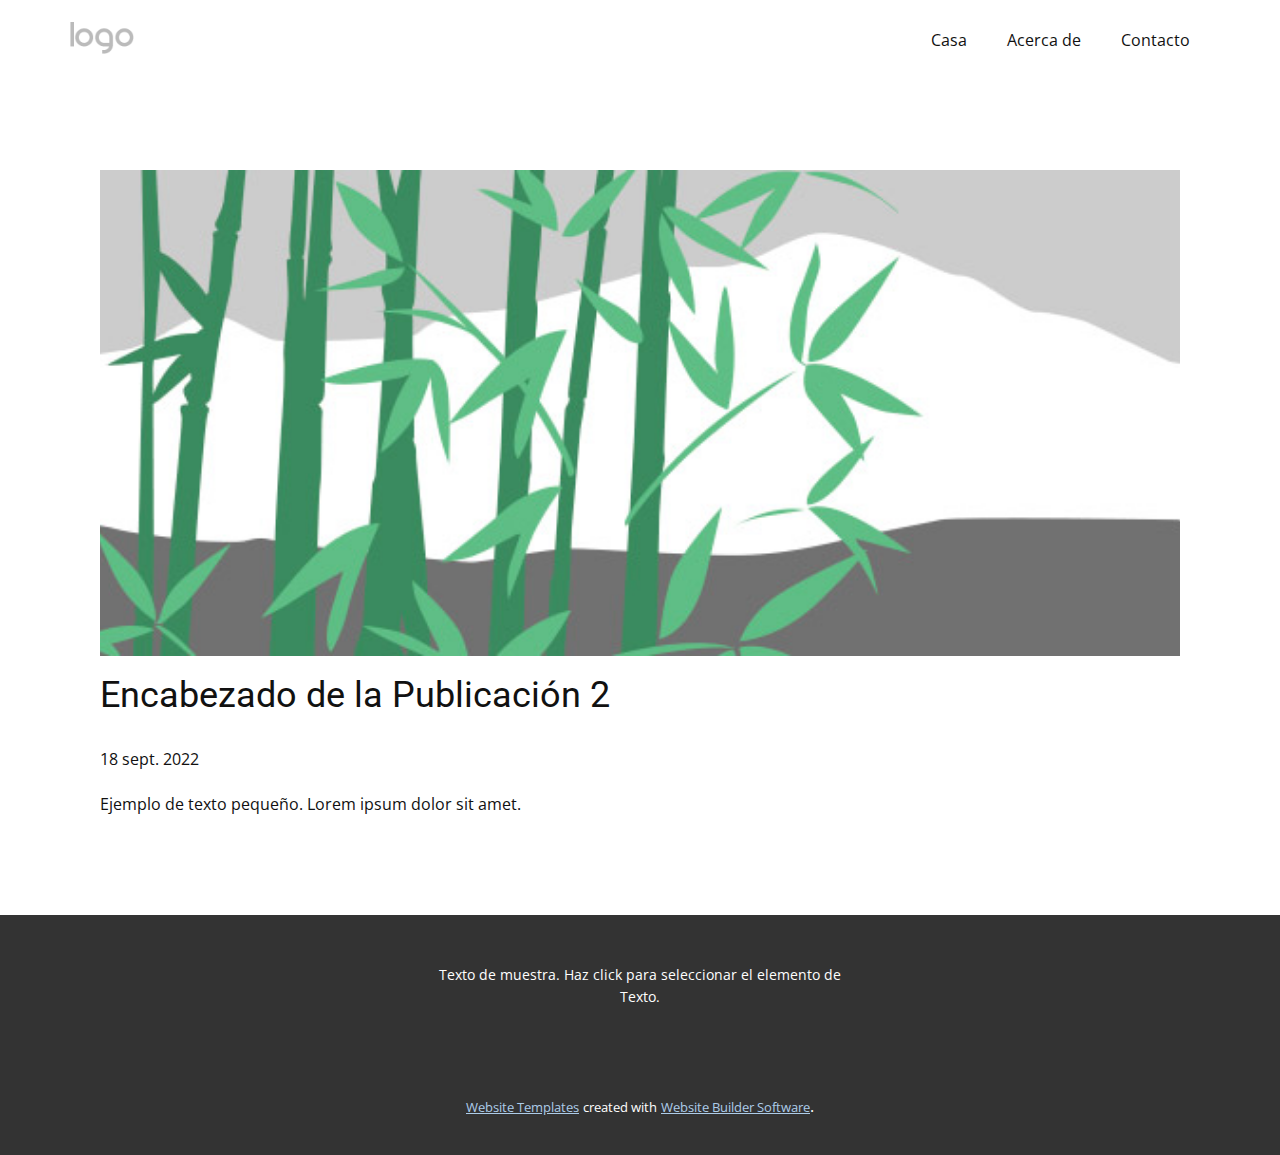
<file: blog/enviar-1.html>
<!doctype html>
<html style="font-size: 16px;" lang="es"><head>
    <meta name="viewport" content="width=device-width, initial-scale=1.0">
    <meta charset="utf-8">
    <meta name="keywords" content="Encabezado de la Publicación 1">
    <meta name="description" content="">
    <title>Encabezado de la Publicación 2</title>
    <link rel="stylesheet" href="../nicepage.css" media="screen">
<link rel="stylesheet" href="../Post-Template.css" media="screen">
    <script class="u-script" type="text/javascript" src="../jquery.js" defer=""></script>
    <script class="u-script" type="text/javascript" src="../nicepage.js" defer=""></script>
    <meta name="generator" content="Nicepage 4.18.5, nicepage.com">
    <link id="u-theme-google-font" rel="stylesheet" href="https://fonts.googleapis.com/css?family=Roboto:100,100i,300,300i,400,400i,500,500i,700,700i,900,900i|Open+Sans:300,300i,400,400i,500,500i,600,600i,700,700i,800,800i">
    
    
    <script type="application/ld+json">{
		"@context": "http://schema.org",
		"@type": "Organization",
		"name": "",
		"logo": "images/default-logo.png"
}</script>
    <meta name="theme-color" content="#478ac9">
  </head>
  <body class="u-body u-xl-mode" data-lang="es"><header class="u-clearfix u-header u-header" id="sec-6074"><div class="u-clearfix u-sheet u-valign-middle u-sheet-1">
        <a href="https://nicepage.com" class="u-image u-logo u-image-1">
          <img src="../images/default-logo.png" class="u-logo-image u-logo-image-1">
        </a>
        <nav class="u-menu u-menu-dropdown u-offcanvas u-menu-1">
          <div class="menu-collapse" style="font-size: 1rem; letter-spacing: 0px;">
            <a class="u-button-style u-custom-left-right-menu-spacing u-custom-padding-bottom u-custom-top-bottom-menu-spacing u-nav-link u-text-active-palette-1-base u-text-hover-palette-2-base" href="#">
              <svg class="u-svg-link" viewBox="0 0 24 24"><use xmlns:xlink="http://www.w3.org/1999/xlink" xlink:href="#menu-hamburger"></use></svg>
              <svg class="u-svg-content" version="1.1" id="menu-hamburger" viewBox="0 0 16 16" x="0px" y="0px" xmlns:xlink="http://www.w3.org/1999/xlink" xmlns="http://www.w3.org/2000/svg"><g><rect y="1" width="16" height="2"></rect><rect y="7" width="16" height="2"></rect><rect y="13" width="16" height="2"></rect>
</g></svg>
            </a>
          </div>
          <div class="u-nav-container">
            <ul class="u-nav u-unstyled u-nav-1"><li class="u-nav-item"><a class="u-button-style u-nav-link u-text-active-palette-1-base u-text-hover-palette-2-base" href="../Casa.html" style="padding: 10px 20px;">Casa</a>
</li><li class="u-nav-item"><a class="u-button-style u-nav-link u-text-active-palette-1-base u-text-hover-palette-2-base" href="../Acerca-de.html" style="padding: 10px 20px;">Acerca de</a>
</li><li class="u-nav-item"><a class="u-button-style u-nav-link u-text-active-palette-1-base u-text-hover-palette-2-base" href="../Contacto.html" style="padding: 10px 20px;">Contacto</a>
</li></ul>
          </div>
          <div class="u-nav-container-collapse">
            <div class="u-black u-container-style u-inner-container-layout u-opacity u-opacity-95 u-sidenav">
              <div class="u-inner-container-layout u-sidenav-overflow">
                <div class="u-menu-close"></div>
                <ul class="u-align-center u-nav u-popupmenu-items u-unstyled u-nav-2"><li class="u-nav-item"><a class="u-button-style u-nav-link" href="../Casa.html">Casa</a>
</li><li class="u-nav-item"><a class="u-button-style u-nav-link" href="../Acerca-de.html">Acerca de</a>
</li><li class="u-nav-item"><a class="u-button-style u-nav-link" href="../Contacto.html">Contacto</a>
</li></ul>
              </div>
            </div>
            <div class="u-black u-menu-overlay u-opacity u-opacity-70"></div>
          </div>
        </nav>
      </div></header>
    <section class="u-align-center u-clearfix u-section-1" id="sec-5fc0">
      <div class="u-clearfix u-sheet u-valign-middle-md u-valign-middle-sm u-valign-middle-xs u-sheet-1"><!--post_details--><!--post_details_options_json--><!--{"source":""}--><!--/post_details_options_json--><!--blog_post-->
        <div class="u-container-style u-expanded-width u-post-details u-post-details-1">
          <div class="u-container-layout u-valign-middle u-container-layout-1"><!--blog_post_image-->
            <img alt="" class="u-blog-control u-expanded-width u-image u-image-default u-image-1" src="../images/68f64b9d.jpeg"><!--/blog_post_image--><!--blog_post_header-->
            <h2 class="u-blog-control u-text u-text-1">Encabezado de la Publicación 2</h2><!--/blog_post_header--><!--blog_post_metadata-->
            <div class="u-blog-control u-metadata u-metadata-1"><!--blog_post_metadata_date-->
              <span class="u-meta-date u-meta-icon">18 sept. 2022</span><!--/blog_post_metadata_date--><!--blog_post_metadata_category-->
              <!--/blog_post_metadata_category--><!--blog_post_metadata_comments-->
              <!--/blog_post_metadata_comments-->
            </div><!--/blog_post_metadata--><!--blog_post_content-->
            <div class="u-align-justify u-blog-control u-post-content u-text u-text-2 fr-view">
  Ejemplo de texto pequeño. Lorem ipsum dolor sit amet.
  </div><!--/blog_post_content-->
          </div>
        </div><!--/blog_post--><!--/post_details-->
      </div>
    </section>
    
    
    <footer class="u-align-center u-clearfix u-footer u-grey-80 u-footer" id="sec-0f72"><div class="u-clearfix u-sheet u-sheet-1">
        <p class="u-small-text u-text u-text-variant u-text-1">Texto de muestra. Haz click para seleccionar el elemento de Texto.</p>
      </div></footer>
    <section class="u-backlink u-clearfix u-grey-80">
      <a class="u-link" href="https://nicepage.com/website-templates" target="_blank">
        <span>Website Templates</span>
      </a>
      <p class="u-text">
        <span>created with</span>
      </p>
      <a class="u-link" href="" target="_blank">
        <span>Website Builder Software</span>
      </a>. 
    </section>
  
</body></html>
</file>
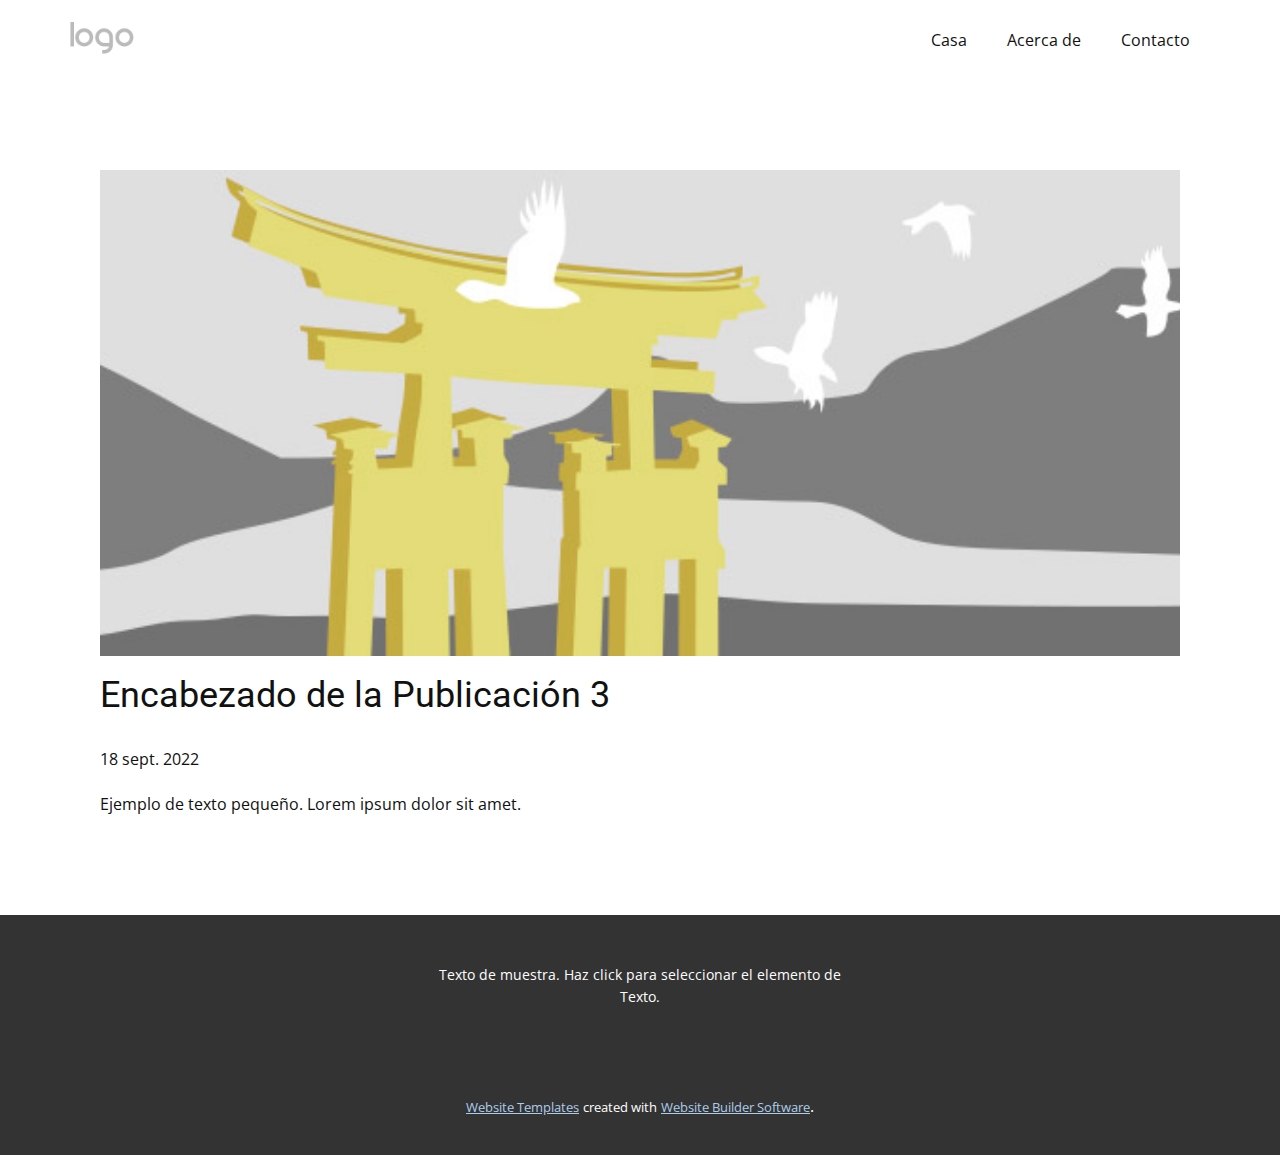
<file: blog/enviar-2.html>
<!doctype html>
<html style="font-size: 16px;" lang="es"><head>
    <meta name="viewport" content="width=device-width, initial-scale=1.0">
    <meta charset="utf-8">
    <meta name="keywords" content="Encabezado de la Publicación 1">
    <meta name="description" content="">
    <title>Encabezado de la Publicación 3</title>
    <link rel="stylesheet" href="../nicepage.css" media="screen">
<link rel="stylesheet" href="../Post-Template.css" media="screen">
    <script class="u-script" type="text/javascript" src="../jquery.js" defer=""></script>
    <script class="u-script" type="text/javascript" src="../nicepage.js" defer=""></script>
    <meta name="generator" content="Nicepage 4.18.5, nicepage.com">
    <link id="u-theme-google-font" rel="stylesheet" href="https://fonts.googleapis.com/css?family=Roboto:100,100i,300,300i,400,400i,500,500i,700,700i,900,900i|Open+Sans:300,300i,400,400i,500,500i,600,600i,700,700i,800,800i">
    
    
    <script type="application/ld+json">{
		"@context": "http://schema.org",
		"@type": "Organization",
		"name": "",
		"logo": "images/default-logo.png"
}</script>
    <meta name="theme-color" content="#478ac9">
  </head>
  <body class="u-body u-xl-mode" data-lang="es"><header class="u-clearfix u-header u-header" id="sec-6074"><div class="u-clearfix u-sheet u-valign-middle u-sheet-1">
        <a href="https://nicepage.com" class="u-image u-logo u-image-1">
          <img src="../images/default-logo.png" class="u-logo-image u-logo-image-1">
        </a>
        <nav class="u-menu u-menu-dropdown u-offcanvas u-menu-1">
          <div class="menu-collapse" style="font-size: 1rem; letter-spacing: 0px;">
            <a class="u-button-style u-custom-left-right-menu-spacing u-custom-padding-bottom u-custom-top-bottom-menu-spacing u-nav-link u-text-active-palette-1-base u-text-hover-palette-2-base" href="#">
              <svg class="u-svg-link" viewBox="0 0 24 24"><use xmlns:xlink="http://www.w3.org/1999/xlink" xlink:href="#menu-hamburger"></use></svg>
              <svg class="u-svg-content" version="1.1" id="menu-hamburger" viewBox="0 0 16 16" x="0px" y="0px" xmlns:xlink="http://www.w3.org/1999/xlink" xmlns="http://www.w3.org/2000/svg"><g><rect y="1" width="16" height="2"></rect><rect y="7" width="16" height="2"></rect><rect y="13" width="16" height="2"></rect>
</g></svg>
            </a>
          </div>
          <div class="u-nav-container">
            <ul class="u-nav u-unstyled u-nav-1"><li class="u-nav-item"><a class="u-button-style u-nav-link u-text-active-palette-1-base u-text-hover-palette-2-base" href="../Casa.html" style="padding: 10px 20px;">Casa</a>
</li><li class="u-nav-item"><a class="u-button-style u-nav-link u-text-active-palette-1-base u-text-hover-palette-2-base" href="../Acerca-de.html" style="padding: 10px 20px;">Acerca de</a>
</li><li class="u-nav-item"><a class="u-button-style u-nav-link u-text-active-palette-1-base u-text-hover-palette-2-base" href="../Contacto.html" style="padding: 10px 20px;">Contacto</a>
</li></ul>
          </div>
          <div class="u-nav-container-collapse">
            <div class="u-black u-container-style u-inner-container-layout u-opacity u-opacity-95 u-sidenav">
              <div class="u-inner-container-layout u-sidenav-overflow">
                <div class="u-menu-close"></div>
                <ul class="u-align-center u-nav u-popupmenu-items u-unstyled u-nav-2"><li class="u-nav-item"><a class="u-button-style u-nav-link" href="../Casa.html">Casa</a>
</li><li class="u-nav-item"><a class="u-button-style u-nav-link" href="../Acerca-de.html">Acerca de</a>
</li><li class="u-nav-item"><a class="u-button-style u-nav-link" href="../Contacto.html">Contacto</a>
</li></ul>
              </div>
            </div>
            <div class="u-black u-menu-overlay u-opacity u-opacity-70"></div>
          </div>
        </nav>
      </div></header>
    <section class="u-align-center u-clearfix u-section-1" id="sec-5fc0">
      <div class="u-clearfix u-sheet u-valign-middle-md u-valign-middle-sm u-valign-middle-xs u-sheet-1"><!--post_details--><!--post_details_options_json--><!--{"source":""}--><!--/post_details_options_json--><!--blog_post-->
        <div class="u-container-style u-expanded-width u-post-details u-post-details-1">
          <div class="u-container-layout u-valign-middle u-container-layout-1"><!--blog_post_image-->
            <img alt="" class="u-blog-control u-expanded-width u-image u-image-default u-image-1" src="../images/8ad73f3c.jpeg"><!--/blog_post_image--><!--blog_post_header-->
            <h2 class="u-blog-control u-text u-text-1">Encabezado de la Publicación 3</h2><!--/blog_post_header--><!--blog_post_metadata-->
            <div class="u-blog-control u-metadata u-metadata-1"><!--blog_post_metadata_date-->
              <span class="u-meta-date u-meta-icon">18 sept. 2022</span><!--/blog_post_metadata_date--><!--blog_post_metadata_category-->
              <!--/blog_post_metadata_category--><!--blog_post_metadata_comments-->
              <!--/blog_post_metadata_comments-->
            </div><!--/blog_post_metadata--><!--blog_post_content-->
            <div class="u-align-justify u-blog-control u-post-content u-text u-text-2 fr-view">
  Ejemplo de texto pequeño. Lorem ipsum dolor sit amet.
  </div><!--/blog_post_content-->
          </div>
        </div><!--/blog_post--><!--/post_details-->
      </div>
    </section>
    
    
    <footer class="u-align-center u-clearfix u-footer u-grey-80 u-footer" id="sec-0f72"><div class="u-clearfix u-sheet u-sheet-1">
        <p class="u-small-text u-text u-text-variant u-text-1">Texto de muestra. Haz click para seleccionar el elemento de Texto.</p>
      </div></footer>
    <section class="u-backlink u-clearfix u-grey-80">
      <a class="u-link" href="https://nicepage.com/website-templates" target="_blank">
        <span>Website Templates</span>
      </a>
      <p class="u-text">
        <span>created with</span>
      </p>
      <a class="u-link" href="" target="_blank">
        <span>Website Builder Software</span>
      </a>. 
    </section>
  
</body></html>
</file>
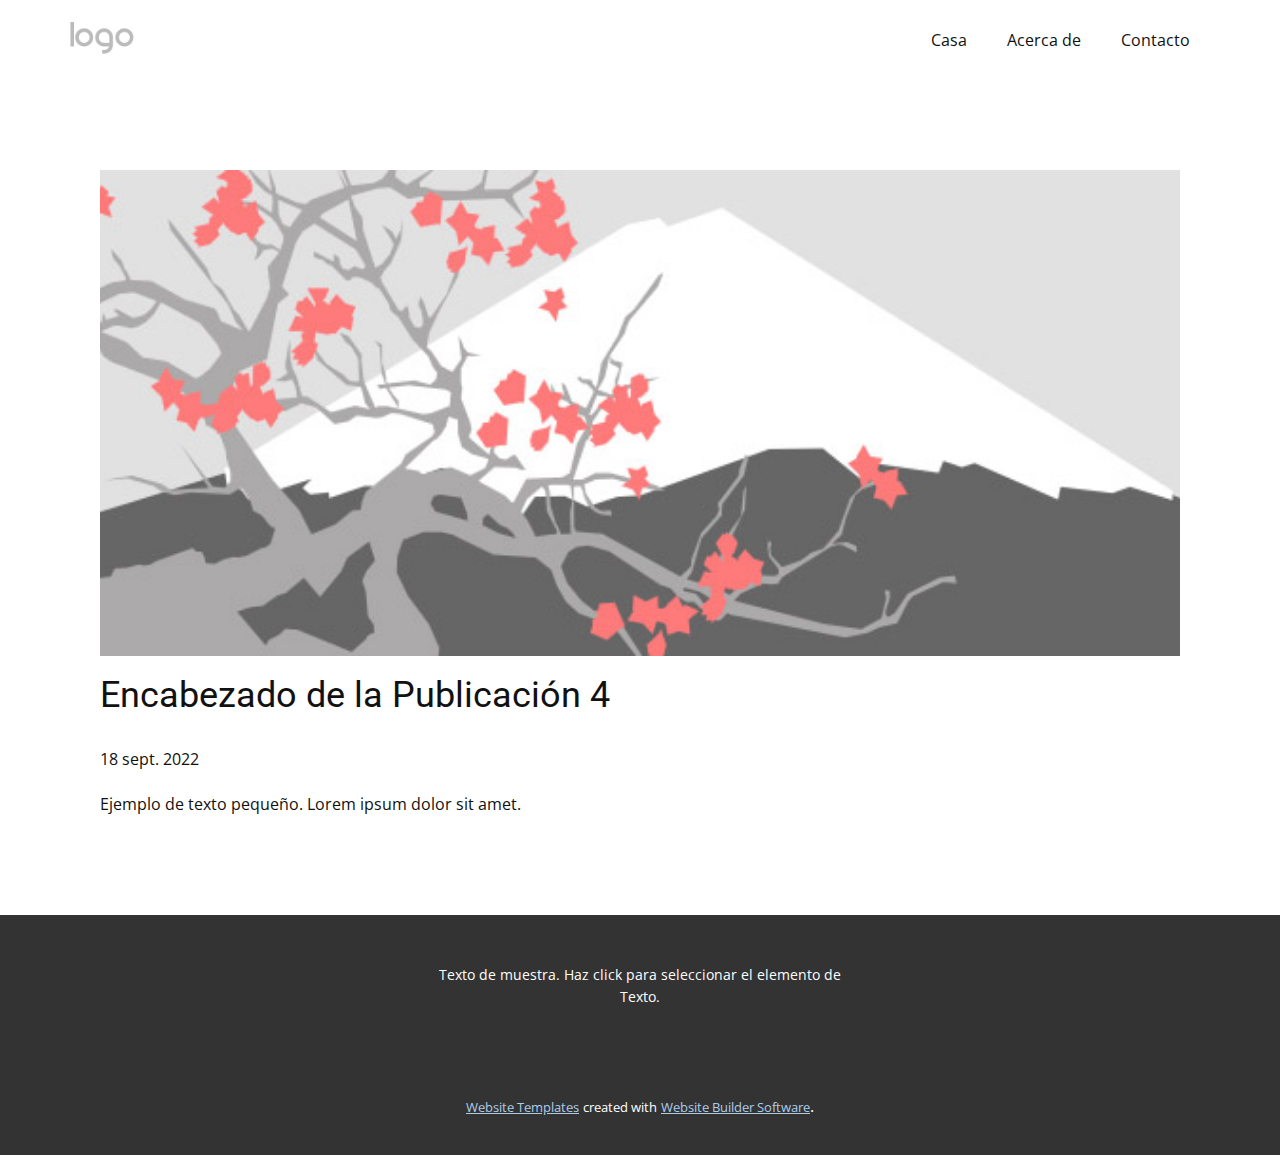
<file: blog/enviar-3.html>
<!doctype html>
<html style="font-size: 16px;" lang="es"><head>
    <meta name="viewport" content="width=device-width, initial-scale=1.0">
    <meta charset="utf-8">
    <meta name="keywords" content="Encabezado de la Publicación 1">
    <meta name="description" content="">
    <title>Encabezado de la Publicación 4</title>
    <link rel="stylesheet" href="../nicepage.css" media="screen">
<link rel="stylesheet" href="../Post-Template.css" media="screen">
    <script class="u-script" type="text/javascript" src="../jquery.js" defer=""></script>
    <script class="u-script" type="text/javascript" src="../nicepage.js" defer=""></script>
    <meta name="generator" content="Nicepage 4.18.5, nicepage.com">
    <link id="u-theme-google-font" rel="stylesheet" href="https://fonts.googleapis.com/css?family=Roboto:100,100i,300,300i,400,400i,500,500i,700,700i,900,900i|Open+Sans:300,300i,400,400i,500,500i,600,600i,700,700i,800,800i">
    
    
    <script type="application/ld+json">{
		"@context": "http://schema.org",
		"@type": "Organization",
		"name": "",
		"logo": "images/default-logo.png"
}</script>
    <meta name="theme-color" content="#478ac9">
  </head>
  <body class="u-body u-xl-mode" data-lang="es"><header class="u-clearfix u-header u-header" id="sec-6074"><div class="u-clearfix u-sheet u-valign-middle u-sheet-1">
        <a href="https://nicepage.com" class="u-image u-logo u-image-1">
          <img src="../images/default-logo.png" class="u-logo-image u-logo-image-1">
        </a>
        <nav class="u-menu u-menu-dropdown u-offcanvas u-menu-1">
          <div class="menu-collapse" style="font-size: 1rem; letter-spacing: 0px;">
            <a class="u-button-style u-custom-left-right-menu-spacing u-custom-padding-bottom u-custom-top-bottom-menu-spacing u-nav-link u-text-active-palette-1-base u-text-hover-palette-2-base" href="#">
              <svg class="u-svg-link" viewBox="0 0 24 24"><use xmlns:xlink="http://www.w3.org/1999/xlink" xlink:href="#menu-hamburger"></use></svg>
              <svg class="u-svg-content" version="1.1" id="menu-hamburger" viewBox="0 0 16 16" x="0px" y="0px" xmlns:xlink="http://www.w3.org/1999/xlink" xmlns="http://www.w3.org/2000/svg"><g><rect y="1" width="16" height="2"></rect><rect y="7" width="16" height="2"></rect><rect y="13" width="16" height="2"></rect>
</g></svg>
            </a>
          </div>
          <div class="u-nav-container">
            <ul class="u-nav u-unstyled u-nav-1"><li class="u-nav-item"><a class="u-button-style u-nav-link u-text-active-palette-1-base u-text-hover-palette-2-base" href="../Casa.html" style="padding: 10px 20px;">Casa</a>
</li><li class="u-nav-item"><a class="u-button-style u-nav-link u-text-active-palette-1-base u-text-hover-palette-2-base" href="../Acerca-de.html" style="padding: 10px 20px;">Acerca de</a>
</li><li class="u-nav-item"><a class="u-button-style u-nav-link u-text-active-palette-1-base u-text-hover-palette-2-base" href="../Contacto.html" style="padding: 10px 20px;">Contacto</a>
</li></ul>
          </div>
          <div class="u-nav-container-collapse">
            <div class="u-black u-container-style u-inner-container-layout u-opacity u-opacity-95 u-sidenav">
              <div class="u-inner-container-layout u-sidenav-overflow">
                <div class="u-menu-close"></div>
                <ul class="u-align-center u-nav u-popupmenu-items u-unstyled u-nav-2"><li class="u-nav-item"><a class="u-button-style u-nav-link" href="../Casa.html">Casa</a>
</li><li class="u-nav-item"><a class="u-button-style u-nav-link" href="../Acerca-de.html">Acerca de</a>
</li><li class="u-nav-item"><a class="u-button-style u-nav-link" href="../Contacto.html">Contacto</a>
</li></ul>
              </div>
            </div>
            <div class="u-black u-menu-overlay u-opacity u-opacity-70"></div>
          </div>
        </nav>
      </div></header>
    <section class="u-align-center u-clearfix u-section-1" id="sec-5fc0">
      <div class="u-clearfix u-sheet u-valign-middle-md u-valign-middle-sm u-valign-middle-xs u-sheet-1"><!--post_details--><!--post_details_options_json--><!--{"source":""}--><!--/post_details_options_json--><!--blog_post-->
        <div class="u-container-style u-expanded-width u-post-details u-post-details-1">
          <div class="u-container-layout u-valign-middle u-container-layout-1"><!--blog_post_image-->
            <img alt="" class="u-blog-control u-expanded-width u-image u-image-default u-image-1" src="../images/0fd3416c.jpeg"><!--/blog_post_image--><!--blog_post_header-->
            <h2 class="u-blog-control u-text u-text-1">Encabezado de la Publicación 4</h2><!--/blog_post_header--><!--blog_post_metadata-->
            <div class="u-blog-control u-metadata u-metadata-1"><!--blog_post_metadata_date-->
              <span class="u-meta-date u-meta-icon">18 sept. 2022</span><!--/blog_post_metadata_date--><!--blog_post_metadata_category-->
              <!--/blog_post_metadata_category--><!--blog_post_metadata_comments-->
              <!--/blog_post_metadata_comments-->
            </div><!--/blog_post_metadata--><!--blog_post_content-->
            <div class="u-align-justify u-blog-control u-post-content u-text u-text-2 fr-view">
  Ejemplo de texto pequeño. Lorem ipsum dolor sit amet.
  </div><!--/blog_post_content-->
          </div>
        </div><!--/blog_post--><!--/post_details-->
      </div>
    </section>
    
    
    <footer class="u-align-center u-clearfix u-footer u-grey-80 u-footer" id="sec-0f72"><div class="u-clearfix u-sheet u-sheet-1">
        <p class="u-small-text u-text u-text-variant u-text-1">Texto de muestra. Haz click para seleccionar el elemento de Texto.</p>
      </div></footer>
    <section class="u-backlink u-clearfix u-grey-80">
      <a class="u-link" href="https://nicepage.com/website-templates" target="_blank">
        <span>Website Templates</span>
      </a>
      <p class="u-text">
        <span>created with</span>
      </p>
      <a class="u-link" href="" target="_blank">
        <span>Website Builder Software</span>
      </a>. 
    </section>
  
</body></html>
</file>
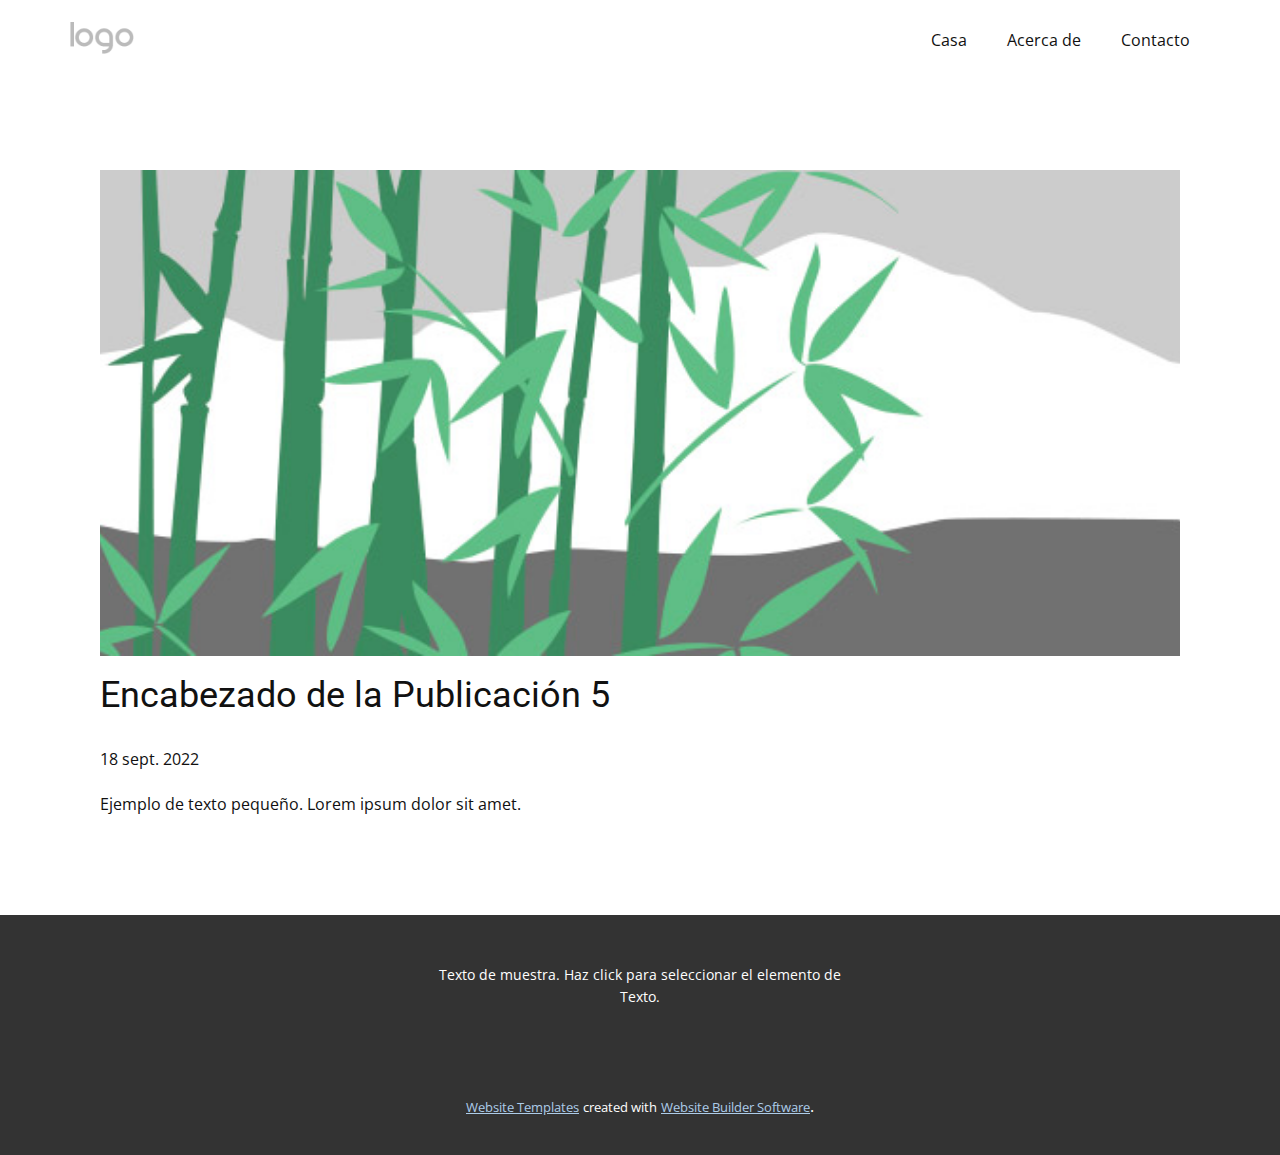
<file: blog/enviar-4.html>
<!doctype html>
<html style="font-size: 16px;" lang="es"><head>
    <meta name="viewport" content="width=device-width, initial-scale=1.0">
    <meta charset="utf-8">
    <meta name="keywords" content="Encabezado de la Publicación 1">
    <meta name="description" content="">
    <title>Encabezado de la Publicación 5</title>
    <link rel="stylesheet" href="../nicepage.css" media="screen">
<link rel="stylesheet" href="../Post-Template.css" media="screen">
    <script class="u-script" type="text/javascript" src="../jquery.js" defer=""></script>
    <script class="u-script" type="text/javascript" src="../nicepage.js" defer=""></script>
    <meta name="generator" content="Nicepage 4.18.5, nicepage.com">
    <link id="u-theme-google-font" rel="stylesheet" href="https://fonts.googleapis.com/css?family=Roboto:100,100i,300,300i,400,400i,500,500i,700,700i,900,900i|Open+Sans:300,300i,400,400i,500,500i,600,600i,700,700i,800,800i">
    
    
    <script type="application/ld+json">{
		"@context": "http://schema.org",
		"@type": "Organization",
		"name": "",
		"logo": "images/default-logo.png"
}</script>
    <meta name="theme-color" content="#478ac9">
  </head>
  <body class="u-body u-xl-mode" data-lang="es"><header class="u-clearfix u-header u-header" id="sec-6074"><div class="u-clearfix u-sheet u-valign-middle u-sheet-1">
        <a href="https://nicepage.com" class="u-image u-logo u-image-1">
          <img src="../images/default-logo.png" class="u-logo-image u-logo-image-1">
        </a>
        <nav class="u-menu u-menu-dropdown u-offcanvas u-menu-1">
          <div class="menu-collapse" style="font-size: 1rem; letter-spacing: 0px;">
            <a class="u-button-style u-custom-left-right-menu-spacing u-custom-padding-bottom u-custom-top-bottom-menu-spacing u-nav-link u-text-active-palette-1-base u-text-hover-palette-2-base" href="#">
              <svg class="u-svg-link" viewBox="0 0 24 24"><use xmlns:xlink="http://www.w3.org/1999/xlink" xlink:href="#menu-hamburger"></use></svg>
              <svg class="u-svg-content" version="1.1" id="menu-hamburger" viewBox="0 0 16 16" x="0px" y="0px" xmlns:xlink="http://www.w3.org/1999/xlink" xmlns="http://www.w3.org/2000/svg"><g><rect y="1" width="16" height="2"></rect><rect y="7" width="16" height="2"></rect><rect y="13" width="16" height="2"></rect>
</g></svg>
            </a>
          </div>
          <div class="u-nav-container">
            <ul class="u-nav u-unstyled u-nav-1"><li class="u-nav-item"><a class="u-button-style u-nav-link u-text-active-palette-1-base u-text-hover-palette-2-base" href="../Casa.html" style="padding: 10px 20px;">Casa</a>
</li><li class="u-nav-item"><a class="u-button-style u-nav-link u-text-active-palette-1-base u-text-hover-palette-2-base" href="../Acerca-de.html" style="padding: 10px 20px;">Acerca de</a>
</li><li class="u-nav-item"><a class="u-button-style u-nav-link u-text-active-palette-1-base u-text-hover-palette-2-base" href="../Contacto.html" style="padding: 10px 20px;">Contacto</a>
</li></ul>
          </div>
          <div class="u-nav-container-collapse">
            <div class="u-black u-container-style u-inner-container-layout u-opacity u-opacity-95 u-sidenav">
              <div class="u-inner-container-layout u-sidenav-overflow">
                <div class="u-menu-close"></div>
                <ul class="u-align-center u-nav u-popupmenu-items u-unstyled u-nav-2"><li class="u-nav-item"><a class="u-button-style u-nav-link" href="../Casa.html">Casa</a>
</li><li class="u-nav-item"><a class="u-button-style u-nav-link" href="../Acerca-de.html">Acerca de</a>
</li><li class="u-nav-item"><a class="u-button-style u-nav-link" href="../Contacto.html">Contacto</a>
</li></ul>
              </div>
            </div>
            <div class="u-black u-menu-overlay u-opacity u-opacity-70"></div>
          </div>
        </nav>
      </div></header>
    <section class="u-align-center u-clearfix u-section-1" id="sec-5fc0">
      <div class="u-clearfix u-sheet u-valign-middle-md u-valign-middle-sm u-valign-middle-xs u-sheet-1"><!--post_details--><!--post_details_options_json--><!--{"source":""}--><!--/post_details_options_json--><!--blog_post-->
        <div class="u-container-style u-expanded-width u-post-details u-post-details-1">
          <div class="u-container-layout u-valign-middle u-container-layout-1"><!--blog_post_image-->
            <img alt="" class="u-blog-control u-expanded-width u-image u-image-default u-image-1" src="../images/68f64b9d.jpeg"><!--/blog_post_image--><!--blog_post_header-->
            <h2 class="u-blog-control u-text u-text-1">Encabezado de la Publicación 5</h2><!--/blog_post_header--><!--blog_post_metadata-->
            <div class="u-blog-control u-metadata u-metadata-1"><!--blog_post_metadata_date-->
              <span class="u-meta-date u-meta-icon">18 sept. 2022</span><!--/blog_post_metadata_date--><!--blog_post_metadata_category-->
              <!--/blog_post_metadata_category--><!--blog_post_metadata_comments-->
              <!--/blog_post_metadata_comments-->
            </div><!--/blog_post_metadata--><!--blog_post_content-->
            <div class="u-align-justify u-blog-control u-post-content u-text u-text-2 fr-view">
  Ejemplo de texto pequeño. Lorem ipsum dolor sit amet.
  </div><!--/blog_post_content-->
          </div>
        </div><!--/blog_post--><!--/post_details-->
      </div>
    </section>
    
    
    <footer class="u-align-center u-clearfix u-footer u-grey-80 u-footer" id="sec-0f72"><div class="u-clearfix u-sheet u-sheet-1">
        <p class="u-small-text u-text u-text-variant u-text-1">Texto de muestra. Haz click para seleccionar el elemento de Texto.</p>
      </div></footer>
    <section class="u-backlink u-clearfix u-grey-80">
      <a class="u-link" href="https://nicepage.com/website-templates" target="_blank">
        <span>Website Templates</span>
      </a>
      <p class="u-text">
        <span>created with</span>
      </p>
      <a class="u-link" href="" target="_blank">
        <span>Website Builder Software</span>
      </a>. 
    </section>
  
</body></html>
</file>
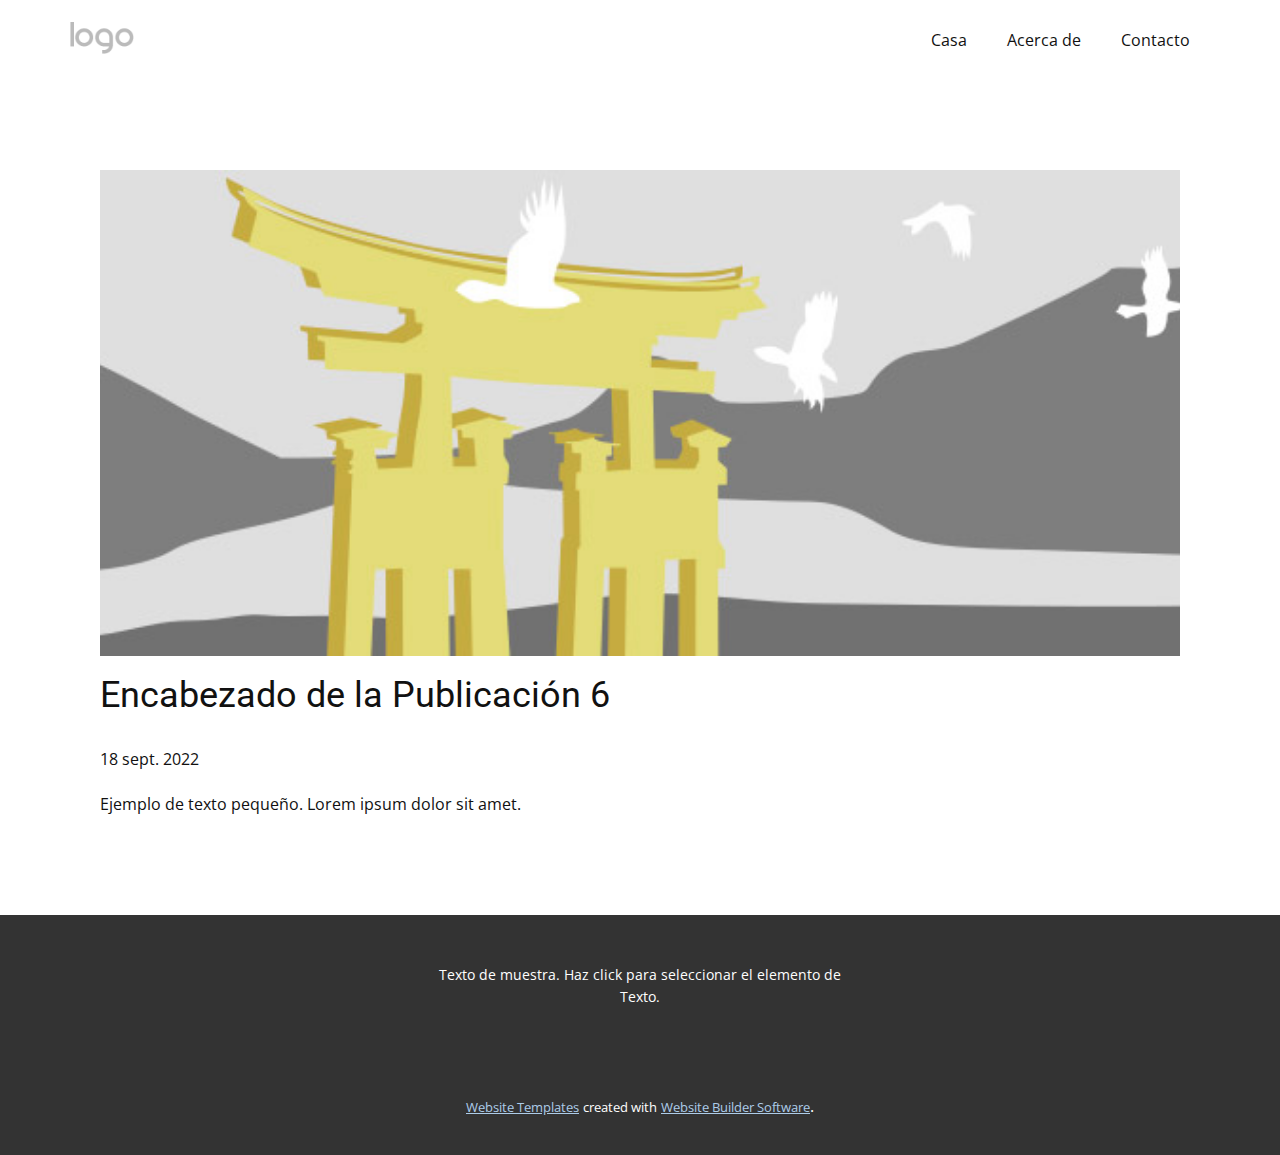
<file: blog/enviar-5.html>
<!doctype html>
<html style="font-size: 16px;" lang="es"><head>
    <meta name="viewport" content="width=device-width, initial-scale=1.0">
    <meta charset="utf-8">
    <meta name="keywords" content="Encabezado de la Publicación 1">
    <meta name="description" content="">
    <title>Encabezado de la Publicación 6</title>
    <link rel="stylesheet" href="../nicepage.css" media="screen">
<link rel="stylesheet" href="../Post-Template.css" media="screen">
    <script class="u-script" type="text/javascript" src="../jquery.js" defer=""></script>
    <script class="u-script" type="text/javascript" src="../nicepage.js" defer=""></script>
    <meta name="generator" content="Nicepage 4.18.5, nicepage.com">
    <link id="u-theme-google-font" rel="stylesheet" href="https://fonts.googleapis.com/css?family=Roboto:100,100i,300,300i,400,400i,500,500i,700,700i,900,900i|Open+Sans:300,300i,400,400i,500,500i,600,600i,700,700i,800,800i">
    
    
    <script type="application/ld+json">{
		"@context": "http://schema.org",
		"@type": "Organization",
		"name": "",
		"logo": "images/default-logo.png"
}</script>
    <meta name="theme-color" content="#478ac9">
  </head>
  <body class="u-body u-xl-mode" data-lang="es"><header class="u-clearfix u-header u-header" id="sec-6074"><div class="u-clearfix u-sheet u-valign-middle u-sheet-1">
        <a href="https://nicepage.com" class="u-image u-logo u-image-1">
          <img src="../images/default-logo.png" class="u-logo-image u-logo-image-1">
        </a>
        <nav class="u-menu u-menu-dropdown u-offcanvas u-menu-1">
          <div class="menu-collapse" style="font-size: 1rem; letter-spacing: 0px;">
            <a class="u-button-style u-custom-left-right-menu-spacing u-custom-padding-bottom u-custom-top-bottom-menu-spacing u-nav-link u-text-active-palette-1-base u-text-hover-palette-2-base" href="#">
              <svg class="u-svg-link" viewBox="0 0 24 24"><use xmlns:xlink="http://www.w3.org/1999/xlink" xlink:href="#menu-hamburger"></use></svg>
              <svg class="u-svg-content" version="1.1" id="menu-hamburger" viewBox="0 0 16 16" x="0px" y="0px" xmlns:xlink="http://www.w3.org/1999/xlink" xmlns="http://www.w3.org/2000/svg"><g><rect y="1" width="16" height="2"></rect><rect y="7" width="16" height="2"></rect><rect y="13" width="16" height="2"></rect>
</g></svg>
            </a>
          </div>
          <div class="u-nav-container">
            <ul class="u-nav u-unstyled u-nav-1"><li class="u-nav-item"><a class="u-button-style u-nav-link u-text-active-palette-1-base u-text-hover-palette-2-base" href="../Casa.html" style="padding: 10px 20px;">Casa</a>
</li><li class="u-nav-item"><a class="u-button-style u-nav-link u-text-active-palette-1-base u-text-hover-palette-2-base" href="../Acerca-de.html" style="padding: 10px 20px;">Acerca de</a>
</li><li class="u-nav-item"><a class="u-button-style u-nav-link u-text-active-palette-1-base u-text-hover-palette-2-base" href="../Contacto.html" style="padding: 10px 20px;">Contacto</a>
</li></ul>
          </div>
          <div class="u-nav-container-collapse">
            <div class="u-black u-container-style u-inner-container-layout u-opacity u-opacity-95 u-sidenav">
              <div class="u-inner-container-layout u-sidenav-overflow">
                <div class="u-menu-close"></div>
                <ul class="u-align-center u-nav u-popupmenu-items u-unstyled u-nav-2"><li class="u-nav-item"><a class="u-button-style u-nav-link" href="../Casa.html">Casa</a>
</li><li class="u-nav-item"><a class="u-button-style u-nav-link" href="../Acerca-de.html">Acerca de</a>
</li><li class="u-nav-item"><a class="u-button-style u-nav-link" href="../Contacto.html">Contacto</a>
</li></ul>
              </div>
            </div>
            <div class="u-black u-menu-overlay u-opacity u-opacity-70"></div>
          </div>
        </nav>
      </div></header>
    <section class="u-align-center u-clearfix u-section-1" id="sec-5fc0">
      <div class="u-clearfix u-sheet u-valign-middle-md u-valign-middle-sm u-valign-middle-xs u-sheet-1"><!--post_details--><!--post_details_options_json--><!--{"source":""}--><!--/post_details_options_json--><!--blog_post-->
        <div class="u-container-style u-expanded-width u-post-details u-post-details-1">
          <div class="u-container-layout u-valign-middle u-container-layout-1"><!--blog_post_image-->
            <img alt="" class="u-blog-control u-expanded-width u-image u-image-default u-image-1" src="../images/8ad73f3c.jpeg"><!--/blog_post_image--><!--blog_post_header-->
            <h2 class="u-blog-control u-text u-text-1">Encabezado de la Publicación 6</h2><!--/blog_post_header--><!--blog_post_metadata-->
            <div class="u-blog-control u-metadata u-metadata-1"><!--blog_post_metadata_date-->
              <span class="u-meta-date u-meta-icon">18 sept. 2022</span><!--/blog_post_metadata_date--><!--blog_post_metadata_category-->
              <!--/blog_post_metadata_category--><!--blog_post_metadata_comments-->
              <!--/blog_post_metadata_comments-->
            </div><!--/blog_post_metadata--><!--blog_post_content-->
            <div class="u-align-justify u-blog-control u-post-content u-text u-text-2 fr-view">
  Ejemplo de texto pequeño. Lorem ipsum dolor sit amet.
  </div><!--/blog_post_content-->
          </div>
        </div><!--/blog_post--><!--/post_details-->
      </div>
    </section>
    
    
    <footer class="u-align-center u-clearfix u-footer u-grey-80 u-footer" id="sec-0f72"><div class="u-clearfix u-sheet u-sheet-1">
        <p class="u-small-text u-text u-text-variant u-text-1">Texto de muestra. Haz click para seleccionar el elemento de Texto.</p>
      </div></footer>
    <section class="u-backlink u-clearfix u-grey-80">
      <a class="u-link" href="https://nicepage.com/website-templates" target="_blank">
        <span>Website Templates</span>
      </a>
      <p class="u-text">
        <span>created with</span>
      </p>
      <a class="u-link" href="" target="_blank">
        <span>Website Builder Software</span>
      </a>. 
    </section>
  
</body></html>
</file>
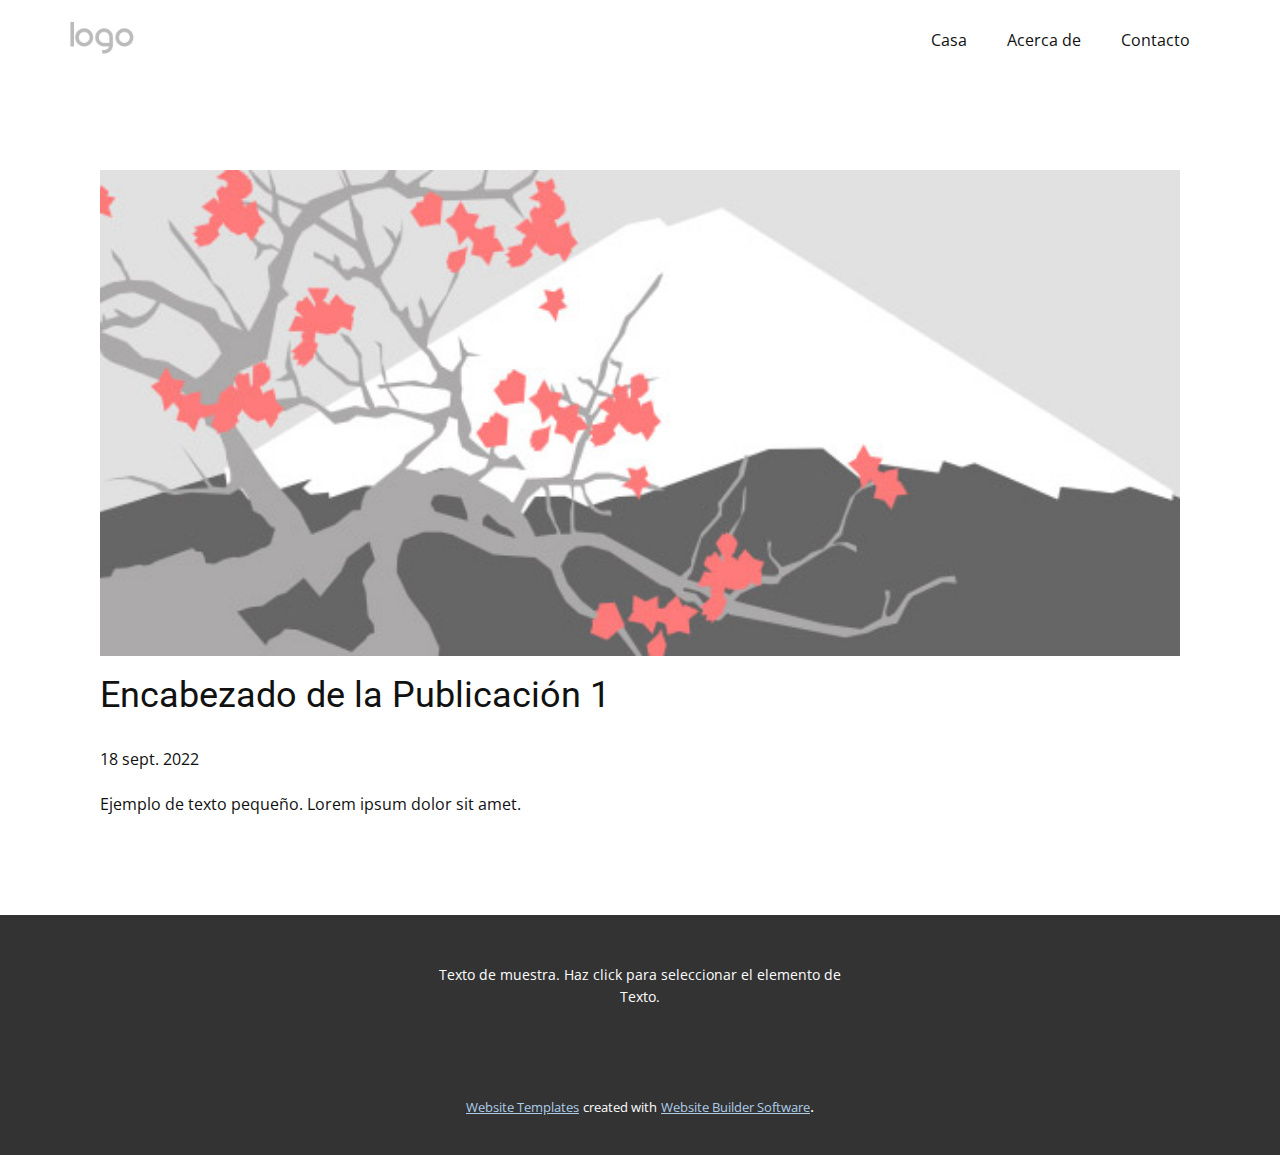
<file: blog/enviar.html>
<!doctype html>
<html style="font-size: 16px;" lang="es"><head>
    <meta name="viewport" content="width=device-width, initial-scale=1.0">
    <meta charset="utf-8">
    <meta name="keywords" content="Encabezado de la Publicación 1">
    <meta name="description" content="">
    <title>Encabezado de la Publicación 1</title>
    <link rel="stylesheet" href="../nicepage.css" media="screen">
<link rel="stylesheet" href="../Post-Template.css" media="screen">
    <script class="u-script" type="text/javascript" src="../jquery.js" defer=""></script>
    <script class="u-script" type="text/javascript" src="../nicepage.js" defer=""></script>
    <meta name="generator" content="Nicepage 4.18.5, nicepage.com">
    <link id="u-theme-google-font" rel="stylesheet" href="https://fonts.googleapis.com/css?family=Roboto:100,100i,300,300i,400,400i,500,500i,700,700i,900,900i|Open+Sans:300,300i,400,400i,500,500i,600,600i,700,700i,800,800i">
    
    
    <script type="application/ld+json">{
		"@context": "http://schema.org",
		"@type": "Organization",
		"name": "",
		"logo": "images/default-logo.png"
}</script>
    <meta name="theme-color" content="#478ac9">
  </head>
  <body class="u-body u-xl-mode" data-lang="es"><header class="u-clearfix u-header u-header" id="sec-6074"><div class="u-clearfix u-sheet u-valign-middle u-sheet-1">
        <a href="https://nicepage.com" class="u-image u-logo u-image-1">
          <img src="../images/default-logo.png" class="u-logo-image u-logo-image-1">
        </a>
        <nav class="u-menu u-menu-dropdown u-offcanvas u-menu-1">
          <div class="menu-collapse" style="font-size: 1rem; letter-spacing: 0px;">
            <a class="u-button-style u-custom-left-right-menu-spacing u-custom-padding-bottom u-custom-top-bottom-menu-spacing u-nav-link u-text-active-palette-1-base u-text-hover-palette-2-base" href="#">
              <svg class="u-svg-link" viewBox="0 0 24 24"><use xmlns:xlink="http://www.w3.org/1999/xlink" xlink:href="#menu-hamburger"></use></svg>
              <svg class="u-svg-content" version="1.1" id="menu-hamburger" viewBox="0 0 16 16" x="0px" y="0px" xmlns:xlink="http://www.w3.org/1999/xlink" xmlns="http://www.w3.org/2000/svg"><g><rect y="1" width="16" height="2"></rect><rect y="7" width="16" height="2"></rect><rect y="13" width="16" height="2"></rect>
</g></svg>
            </a>
          </div>
          <div class="u-nav-container">
            <ul class="u-nav u-unstyled u-nav-1"><li class="u-nav-item"><a class="u-button-style u-nav-link u-text-active-palette-1-base u-text-hover-palette-2-base" href="../Casa.html" style="padding: 10px 20px;">Casa</a>
</li><li class="u-nav-item"><a class="u-button-style u-nav-link u-text-active-palette-1-base u-text-hover-palette-2-base" href="../Acerca-de.html" style="padding: 10px 20px;">Acerca de</a>
</li><li class="u-nav-item"><a class="u-button-style u-nav-link u-text-active-palette-1-base u-text-hover-palette-2-base" href="../Contacto.html" style="padding: 10px 20px;">Contacto</a>
</li></ul>
          </div>
          <div class="u-nav-container-collapse">
            <div class="u-black u-container-style u-inner-container-layout u-opacity u-opacity-95 u-sidenav">
              <div class="u-inner-container-layout u-sidenav-overflow">
                <div class="u-menu-close"></div>
                <ul class="u-align-center u-nav u-popupmenu-items u-unstyled u-nav-2"><li class="u-nav-item"><a class="u-button-style u-nav-link" href="../Casa.html">Casa</a>
</li><li class="u-nav-item"><a class="u-button-style u-nav-link" href="../Acerca-de.html">Acerca de</a>
</li><li class="u-nav-item"><a class="u-button-style u-nav-link" href="../Contacto.html">Contacto</a>
</li></ul>
              </div>
            </div>
            <div class="u-black u-menu-overlay u-opacity u-opacity-70"></div>
          </div>
        </nav>
      </div></header>
    <section class="u-align-center u-clearfix u-section-1" id="sec-5fc0">
      <div class="u-clearfix u-sheet u-valign-middle-md u-valign-middle-sm u-valign-middle-xs u-sheet-1"><!--post_details--><!--post_details_options_json--><!--{"source":""}--><!--/post_details_options_json--><!--blog_post-->
        <div class="u-container-style u-expanded-width u-post-details u-post-details-1">
          <div class="u-container-layout u-valign-middle u-container-layout-1"><!--blog_post_image-->
            <img alt="" class="u-blog-control u-expanded-width u-image u-image-default u-image-1" src="../images/0fd3416c.jpeg"><!--/blog_post_image--><!--blog_post_header-->
            <h2 class="u-blog-control u-text u-text-1">Encabezado de la Publicación 1</h2><!--/blog_post_header--><!--blog_post_metadata-->
            <div class="u-blog-control u-metadata u-metadata-1"><!--blog_post_metadata_date-->
              <span class="u-meta-date u-meta-icon">18 sept. 2022</span><!--/blog_post_metadata_date--><!--blog_post_metadata_category-->
              <!--/blog_post_metadata_category--><!--blog_post_metadata_comments-->
              <!--/blog_post_metadata_comments-->
            </div><!--/blog_post_metadata--><!--blog_post_content-->
            <div class="u-align-justify u-blog-control u-post-content u-text u-text-2 fr-view">
  Ejemplo de texto pequeño. Lorem ipsum dolor sit amet.
  </div><!--/blog_post_content-->
          </div>
        </div><!--/blog_post--><!--/post_details-->
      </div>
    </section>
    
    
    <footer class="u-align-center u-clearfix u-footer u-grey-80 u-footer" id="sec-0f72"><div class="u-clearfix u-sheet u-sheet-1">
        <p class="u-small-text u-text u-text-variant u-text-1">Texto de muestra. Haz click para seleccionar el elemento de Texto.</p>
      </div></footer>
    <section class="u-backlink u-clearfix u-grey-80">
      <a class="u-link" href="https://nicepage.com/website-templates" target="_blank">
        <span>Website Templates</span>
      </a>
      <p class="u-text">
        <span>created with</span>
      </p>
      <a class="u-link" href="" target="_blank">
        <span>Website Builder Software</span>
      </a>. 
    </section>
  
</body></html>
</file>
